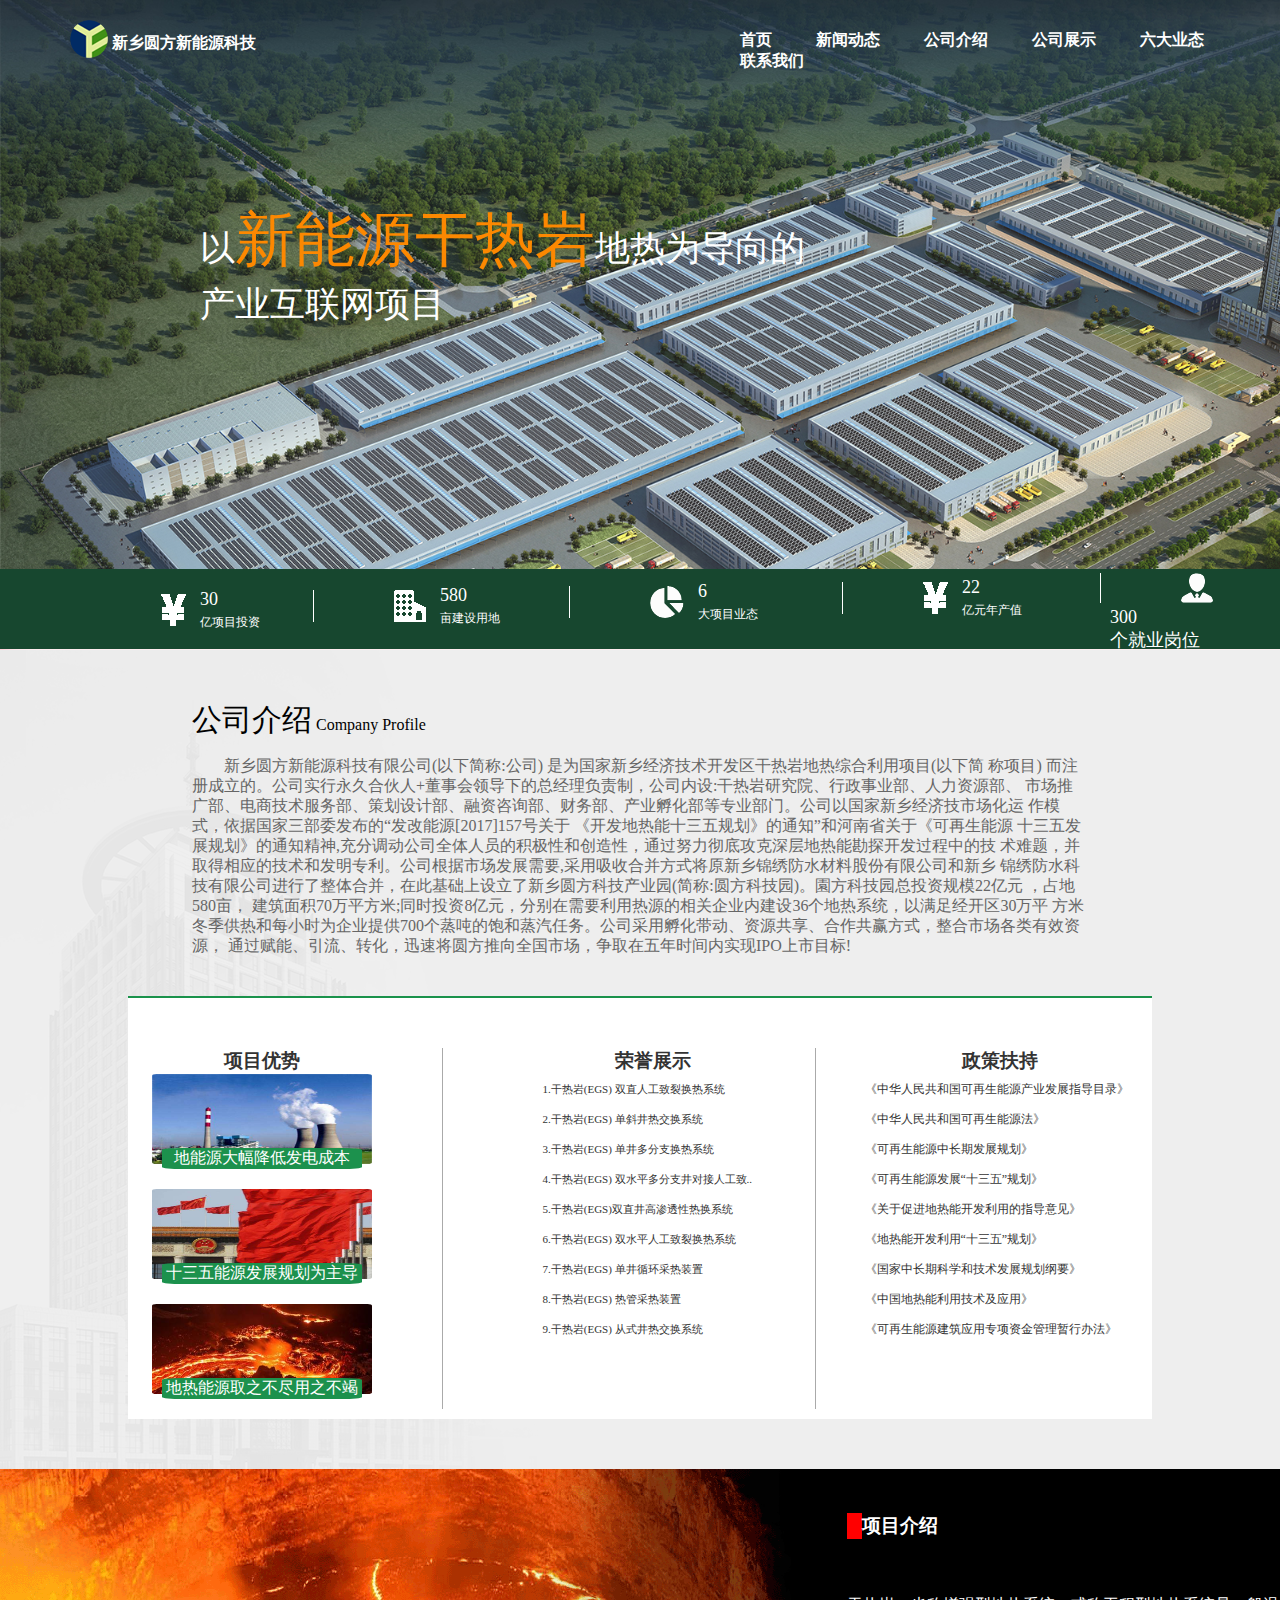
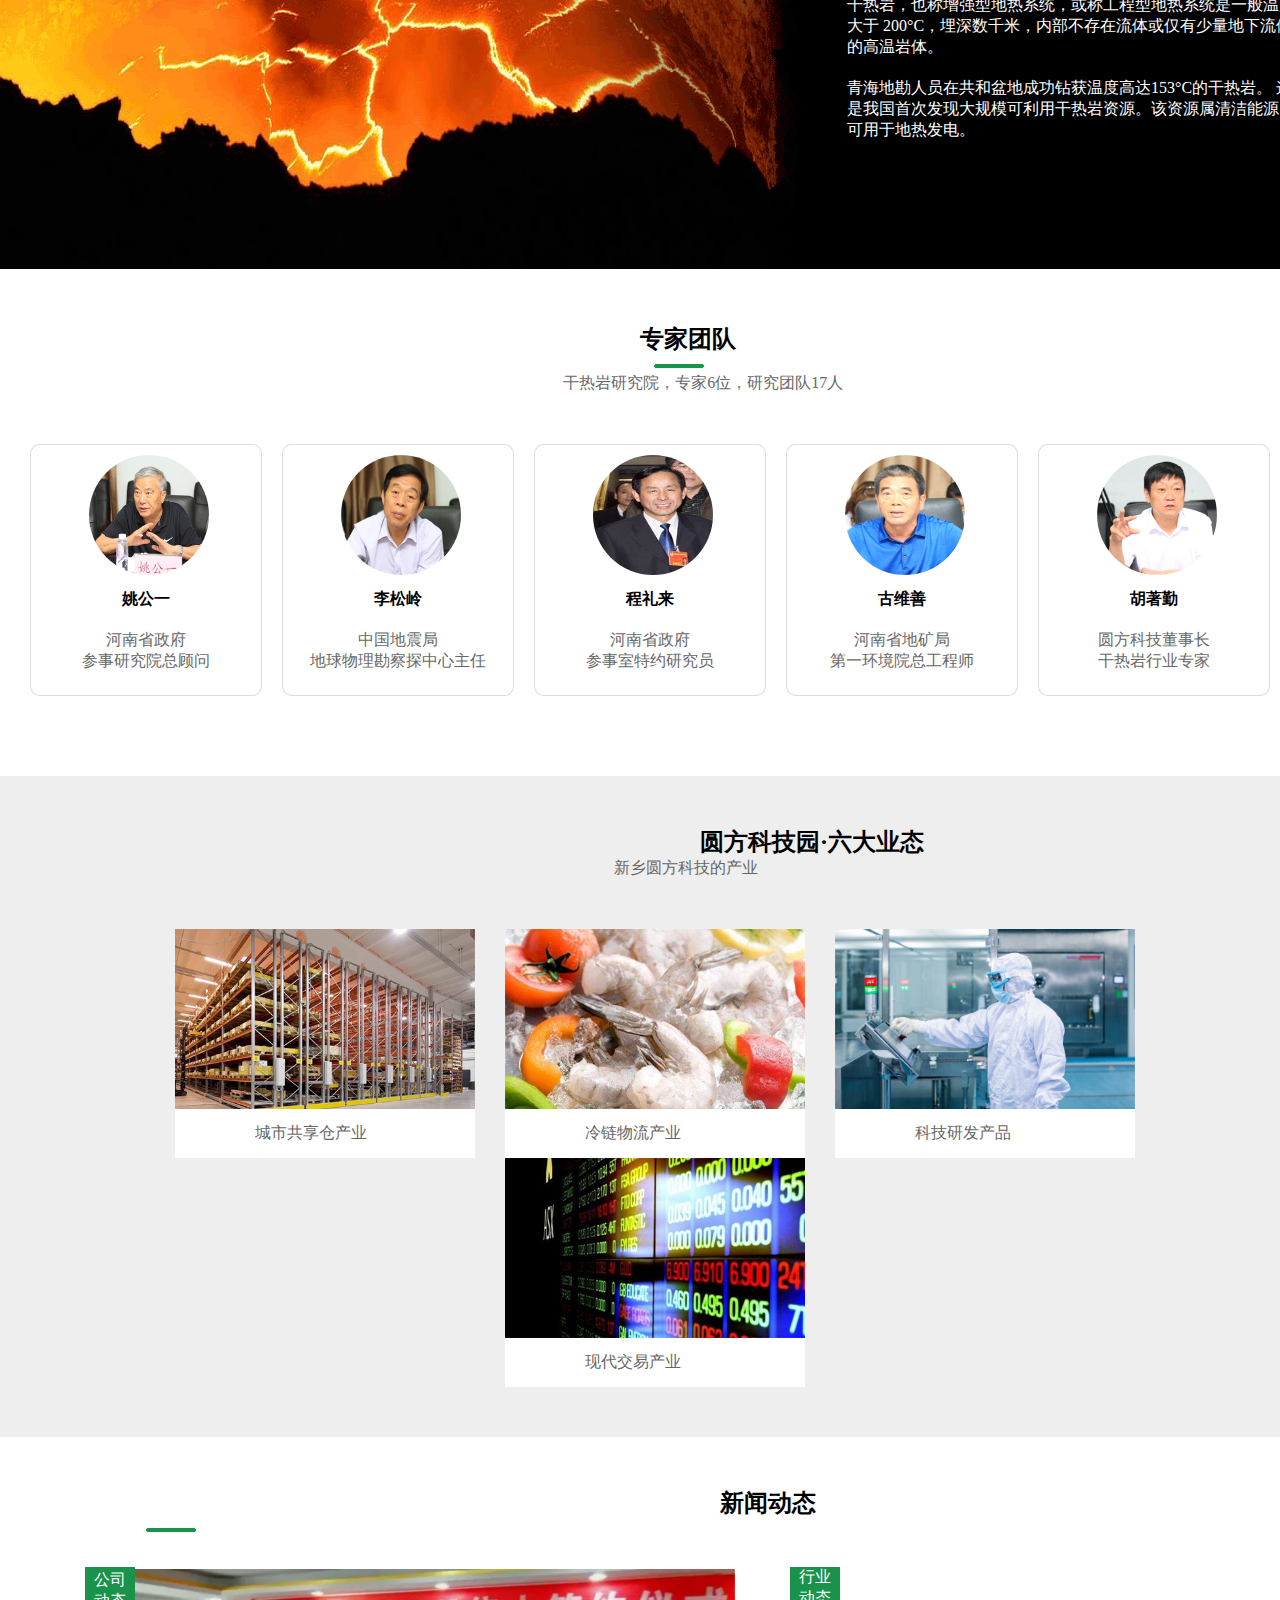
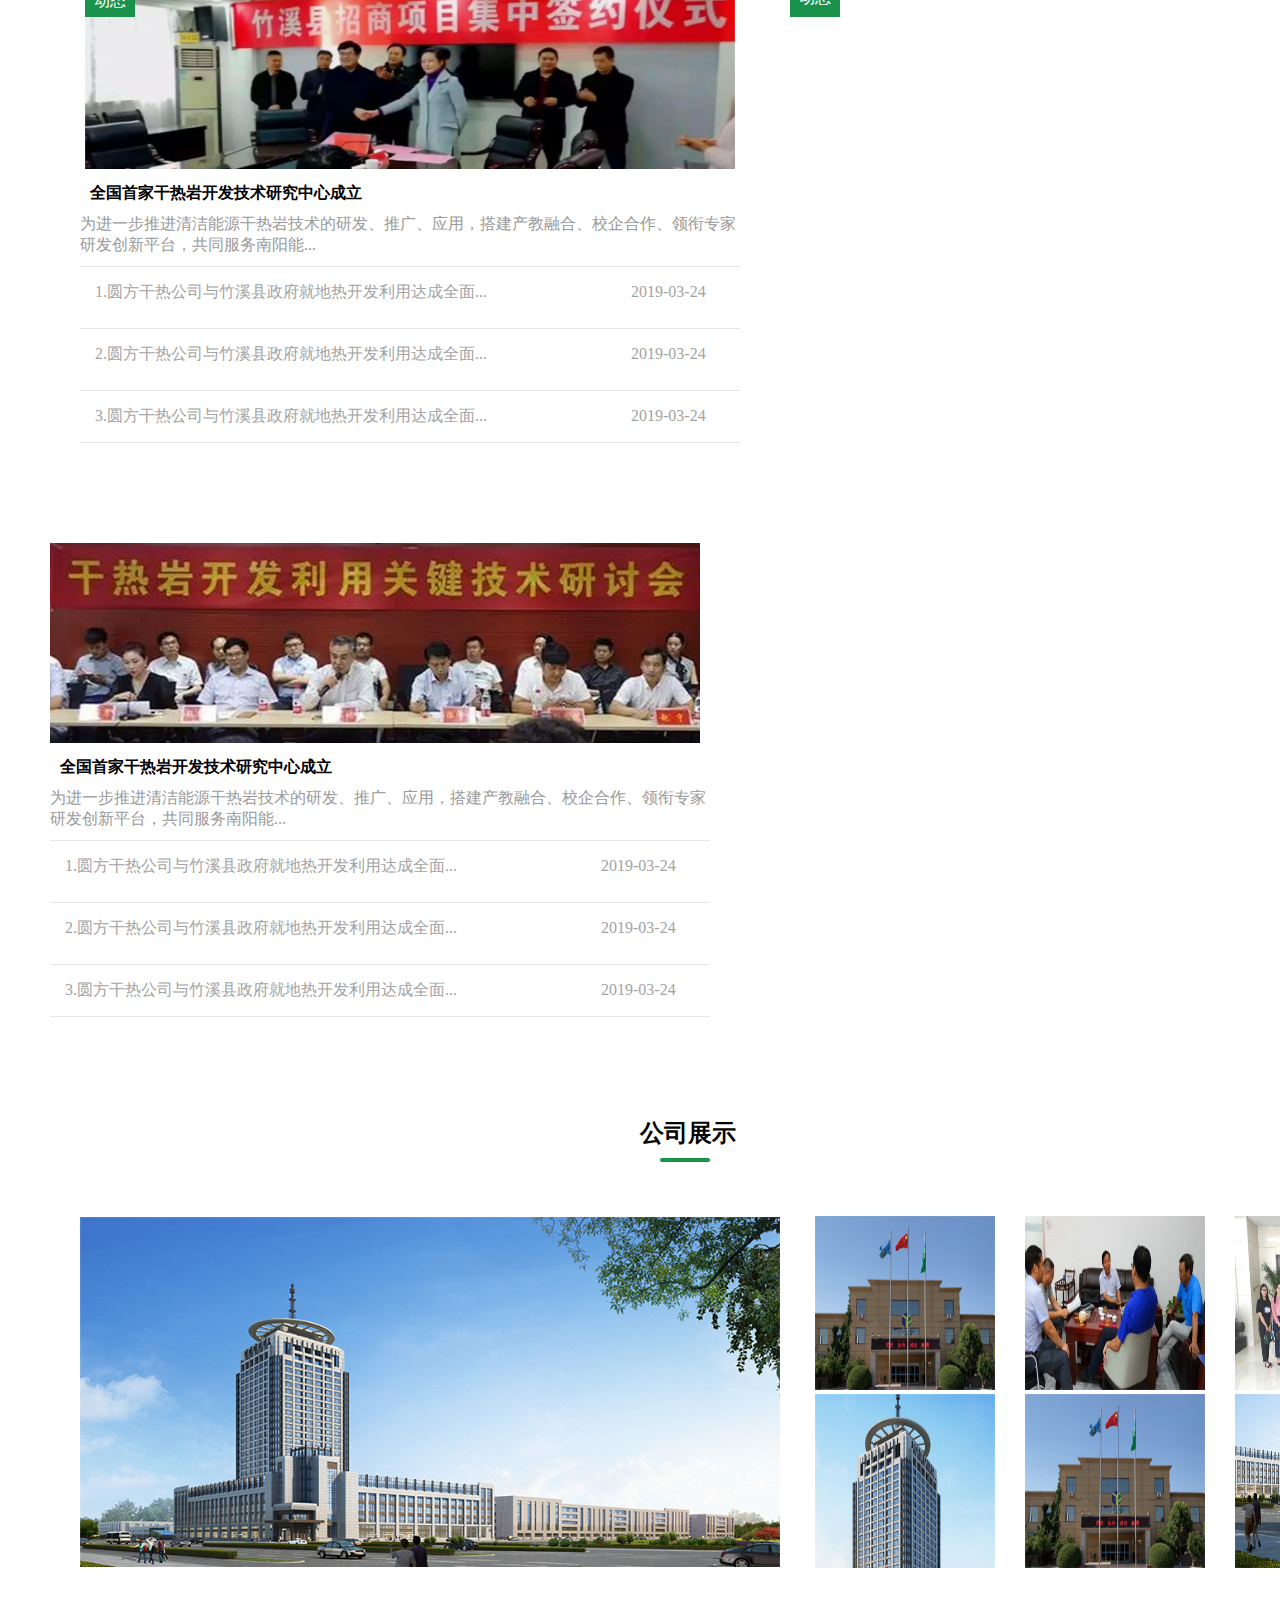
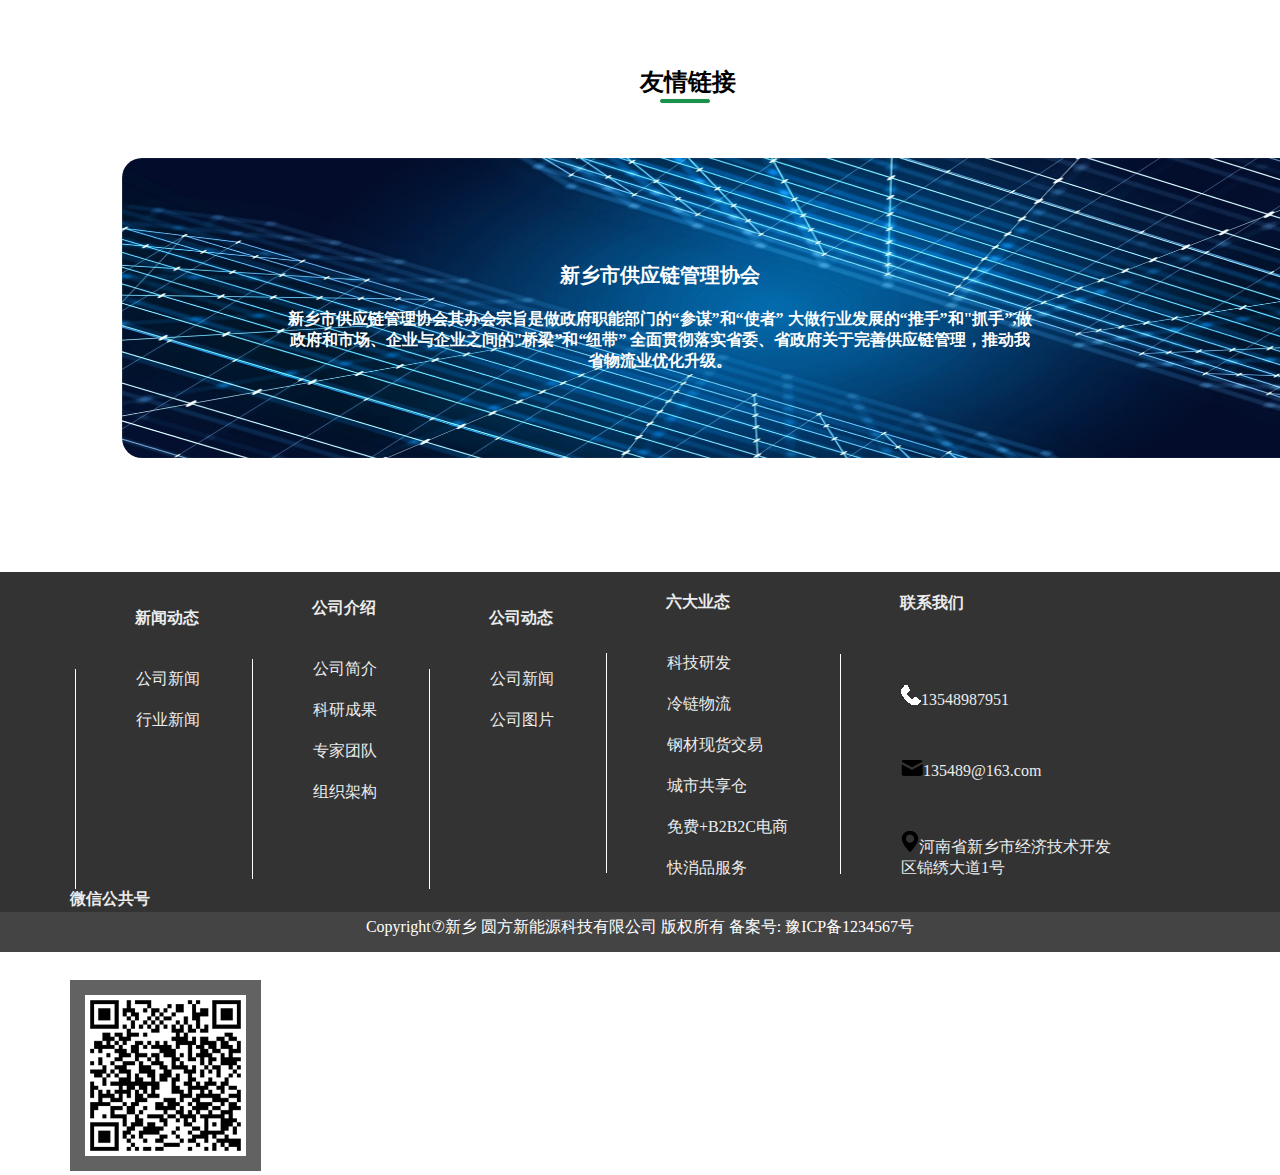
<file: index.html>
<!DOCTYPE html>
<html>
	<head>
		<meta charset="utf-8" />
		<title>圆方新能源科技</title>
		<link rel="stylesheet" type="text/css" href="css/index.css"/>
		<link rel="stylesheet" type="text/css" href="css/footer.css"/>
	</head>
	<body>
		<!-- 头部-S -->
		<div class="head">
			<div class="logo">
				<img src="img/logo.png" >
				<span>新乡圆方新能源科技</span>
			</div>
			<div class="head_text">
				<span>以<a>新能源干热岩</a>地热为导向的
				<br>产业互联网项目
			</div>
			<div class="nav">
				<ul>
					<li ><a href="">首页</a></li>
					<li><a href="news.html">新闻动态</a></li>
					<li><a href="introduce.html">公司介绍</a></li>
					<li class="roid">
						<a href="exhibition.html">公司展示</a>
						<div class="roid_txet">
							<div class="roid_background">
							</div>
							<div class="roid_p">
								<p><a href="contact.html">公司图片</a></p>
							<p><a href="">公司视频</a></p>
							</div>
							
						</div>
						</li>
					<li><a href="type .html">六大业态</a></li>
					<li><a href="contact.html">联系我们</a></li>
				</ul>
			</div>
			<div class="rotary">
				<img src="img/bg.jpg" >
				<img src="img/bg.jpg" >
			</div>
			<div class="head_footer">
				<div class="investment">
					<img src="img/renminbi.png" >
					<p>30 <br><span>亿项目投资</span></p>
				</div>
				<div class="build">
					<img src="img/jianshe.png" >
					<p>580<br><span>亩建设用地</span></p>
				</div>
				<div class="project">
					<img src="img/tongji.png" >
					<p>6<br><span>大项目业态</span></p>
				</div>
				<div class="output_value">
					<img src="img/renminbi.png" >
					<p>22<br><span>亿元年产值</span></p>
				</div>
				<div class="employment">
					<img src="img/renxiang.png" >
					<p>300<br><span>个就业岗位</span></p>
				</div>
			</div>
		</div>
		<!-- 头部-E -->
		<!-- 公司介绍-S -->
		<div class="cen">
			<div class="cen_top">
				<span>公司介绍</span>&nbsp;Company Profile
				<p class="company" style="">新乡圆方新能源科技有限公司(以下简称:公司) 是为国家新乡经济技术开发区干热岩地热综合利用项目(以下简 称项目)
				而注册成立的。公司实行永久合伙人+董事会领导下的总经理负责制，公司内设:干热岩研究院、行政事业部、人力资源部、
				市场推广部、电商技术服务部、策划设计部、融资咨询部、财务部、产业孵化部等专业部门。公司以国家新乡经济技市场化运
				作模式，依据国家三部委发布的“发改能源[2017]157号关于 《开发地热能十三五规划》的通知”和河南省关于《可再生能源
				十三五发展规划》的通知精神,充分调动公司全体人员的积极性和创造性，通过努力彻底攻克深层地热能勘探开发过程中的技
				术难题，并取得相应的技术和发明专利。公司根据市场发展需要,采用吸收合并方式将原新乡锦绣防水材料股份有限公司和新乡
				锦绣防水科技有限公司进行了整体合并，在此基础上设立了新乡圆方科技产业园(简称:圆方科技园)。園方科技园总投资规模22亿元
				，占地580亩， 建筑面积70万平方米;同时投资8亿元，分别在需要利用热源的相关企业内建设36个地热系统，以满足经开区30万平
				方米冬季供热和每小时为企业提供700个蒸吨的饱和蒸汽任务。公司采用孵化带动、资源共享、合作共赢方式，整合市场各类有效资源，
				通过赋能、引流、转化，迅速将圆方推向全国市场，争取在五年时间内实现IPO上市目标!
				</p>
			</div>
			<div class="cen_footer">
				<div class="cen_footer_left">
					<h3>项目优势</h3>
					<img src="img/xiangmuyoushitu1.png" >
					<div class="details">
						<p>地能源大幅降低发电成本</p>
					</div>
					<img src="img/xiangmuyoushitu2.png" >
					<div class="details">
						<p>十三五能源发展规划为主导</p>
					</div>
					<img src="img/xiangmuyoushitu3.png" >
					<div class="details">
						<p>地热能源取之不尽用之不竭</p>
					</div>
				</div>
				<div class="cen_footer_cen">
					<h3>荣誉展示</h3>
					<span>1.干热岩(EGS) 双直人工致裂换热系统<br>
					2.干热岩(EGS) 单斜井热交换系统<br>
					3.干热岩(EGS) 单井多分支换热系统<br>
					4.干热岩(EGS) 双水平多分支井对接人工致..<br>
					5.干热岩(EGS)双直井高渗透性热换系统<br>
					6.干热岩(EGS) 双水平人工致裂换热系统<br>
					7.干热岩(EGS) 单井循环采热装置<br>
					8.干热岩(EGS) 热管采热装置<br>
					9.干热岩(EGS) 从式井热交换系统<br>
					</span>
				</div>
				<div class="cen_footer_reght">
					<h3>政策扶持</h3>
					<span>《中华人民共和国可再生能源产业发展指导目录》
					<br>《中华人民共和国可再生能源法》
					<br>《可再生能源中长期发展规划》
					<br>《可再生能源发展“十三五”规划》
					<br>《关于促进地热能开发利用的指导意见》
					<br>《地热能开发利用“十三五”规划》
					<br>《国家中长期科学和技术发展规划纲要》
					<br>《中国地热能利用技术及应用》
					<br>《可再生能源建筑应用专项资金管理暂行办法》
					</span>
				</div>
			</div>
		</div>
		<!-- 公司介绍-E -->
		<!-- 项目介绍-S -->
		<div class="introduce">
			<img src="img/未标题-4.png" >
			<div class="introduce_text">
				<h3>项目介绍</h3>
				<br><br>
				<p>
					干热岩，也称增强型地热系统，或称工程型地热系统是一般温度大于
					200°C，埋深数千米，内部不存在流体或仅有少量地下流体的高温岩体。
				</p>
				<p>青海地勘人员在共和盆地成功钻获温度高达153°C的干热岩。
				这是我国首次发现大规模可利用干热岩资源。该资源属清洁能源，
				可用于地热发电。</p>
			</div>
		</div>
		<!-- 项目介绍-E -->
		<!-- 专家团队-S -->
		<div class="expert">
			<h2>专家团队</h2>
			<img src="img/xiahuaxin.png" >
			<p>干热岩研究院，专家6位，研究团队17人</p>
			<div class="expert_flex">
				<div class="expert_img">
					<img src="img/yao.png" >
					<h4>姚公一</h4>
					<p>河南省政府<br>参事研究院总顾问</p>
				</div>
				<div class="expert_img">
					<img src="img/li.png" >
					<h4>李松岭</h4>
					<p>中国地震局<br>地球物理勘察探中心主任</p>
				</div>
				<div class="expert_img">
					<img src="img/cheng.png" >
					<h4>程礼来</h4>
					<p>河南省政府<br>参事室特约研究员</p>
				</div>
				<div class="expert_img">
					<img src="img/gu.png" >
					<h4>古维善</h4>
					<p>河南省地矿局<br>第一环境院总工程师</p>
				</div>
				<div class="expert_img">
					<img src="img/hu.png" >
					<h4>胡著勤</h4>
					<p>圆方科技董事长<br>干热岩行业专家</p>
				</div>	
			</div>
		</div>
		<!-- 专家团队-E -->
		<!-- 六大业态-S -->
		<div class="type">
			<h2>圆方科技园·六大业态</h2>
			<!-- <img src="img/chengshi.png" > -->
			<p>新乡圆方科技的产业</p>
			<div class="type_flex">	
				<div class="type_img">
					<img src="img/chengshi.png" >
					<p>城市共享仓产业</p>
					<div class="type_img_hover">
						<img src="img/未标题-2.png" >
						<p>构建企业自己的技术堡垒</p>
						<div class="type_img_hover_footer">
							<p>城市共享仓产业</p>
						</div>
					</div>
					<div class="type_background">
					</div>
				</div>
				<div class="type_img">
					<img src="img/leng.png" >
					<p>冷链物流产业</p>
					<div class="type_img_hover">
						<img src="img/未标题-2.png" >
						<p>构建企业自己的技术堡垒</p>
						<div class="type_img_hover_footer">
							<p>冷链物流产业</p>
						</div>
					</div>
				</div>
				<div class="type_img">
					<img src="img/keji.png" >
					<p>科技研发产品</p>
					<div class="type_img_hover">
						<img src="img/未标题-2.png" >
						<p>构建企业自己的技术堡垒</p>
						<div class="type_img_hover_footer">
							<p>科技研发产品</p>
						</div>
					</div>
				</div>
				<div class="type_img">
					<img src="img/xianhuo.png" >
					<p>现代交易产业</p>
					<div class="type_img_hover">
						<img src="img/未标题-2.png" >
						<p>构建企业自己的技术堡垒</p>
						<div class="type_img_hover_footer">
							<p>现代交易产业</p>
						</div>
					</div>
				</div>
				
			</div>
		</div>
		<!-- 六大业态-E -->
		<!-- 新闻动态-S -->
		<div class="news">
			<h2>新闻动态</h2>
			<img src="img/xiahuaxin.png" >
			<div class="news_left">
				<img src="img/xinwen1.png" >
				<h4>全国首家干热岩开发技术研究中心成立</h4>
				<span>为进一步推进清洁能源干热岩技术的研发、推广、应用，搭建产教融合、校企合作、领衔专家
				<br>研发创新平台，共同服务南阳能...</span>
				<div class="news_left_text">
					<p>1.圆方干热公司与竹溪县政府就地热开发利用达成全面...
					<a style="margin-left: 140px;"> 2019-03-24</a></p>
				</div>
				<div class="news_left_text">
					<p>2.圆方干热公司与竹溪县政府就地热开发利用达成全面...
					<a style="margin-left: 140px;"> 2019-03-24</a></p>
				</div>
				<div class="news_left_text_footer">
					<p>3.圆方干热公司与竹溪县政府就地热开发利用达成全面...
					<a style="margin-left: 140px;"> 2019-03-24</a></p>
				</div>
			</div>
			<div class="news_reght">
				<img src="img/xinwei2.png" >
				<h4>全国首家干热岩开发技术研究中心成立</h4>
				<span>为进一步推进清洁能源干热岩技术的研发、推广、应用，搭建产教融合、校企合作、领衔专家
				<br>研发创新平台，共同服务南阳能...</span>
				<div class="news_left_text">
					<p>1.圆方干热公司与竹溪县政府就地热开发利用达成全面...
					<a style="margin-left: 140px;"> 2019-03-24</a></p>
				</div>
				<div class="news_left_text">
					<p>2.圆方干热公司与竹溪县政府就地热开发利用达成全面...
					<a style="margin-left: 140px;"> 2019-03-24</a></p>
				</div>
				<div class="news_left_text_footer">
					<p>3.圆方干热公司与竹溪县政府就地热开发利用达成全面...
					<a style="margin-left: 140px;"> 2019-03-24</a></p>
				</div>
			</div>
			<!-- 小绿框-S -->
			<div class="green_left">
				<p>公司<br>动态</p>
			</div>
			<div class="green_reght">
				<p>行业<br>动态</p>
			</div>
			<!-- 小绿框-E -->
		</div>
		<!-- 新闻动态-E -->
		<!-- 公司展示-S -->
		<div class="exhibition">
			<h2>公司展示</h2>
			<img src="img/xiahuaxin.png" >
			<div class="exhibition_left">
				<img src="img/1.png" >
			</div>
			<div class="exhibition_reght">
				<div class="exhibition_reght_flex">
					<img src="img/2.png" >
				</div>
				<div class="exhibition_reght_flex">
					<img src="img/3.png" >
				</div>
				<div class="exhibition_reght_flex">
					<img src="img/4.png" >
				</div>
				<div class="exhibition_reght_flex">
					<img src="img/5.png" >
				</div>
				<div class="exhibition_reght_flex">
					<img src="img/6.png" >
				</div>
				<div class="exhibition_reght_flex">
					<img src="img/7.png" >
				</div>
			</div>
		</div>
		<!-- 公司展示-E -->
		<!-- 友情链接-S -->
		<h2>友情链接</h2>
		<img class="imge" src="img/xiahuaxin.png" >
		<div class="links">
			<img src="img/youqing.png" >
		</div>
		<div class="links_text">
			<h4>新乡市供应链管理协会</h4>
			<p>
				新乡市供应链管理协会其办会宗旨是做政府职能部门的“参谋”和“使者”
				大做行业发展的“推手”和"抓手”,做政府和市场、企业与企业之间的"桥梁”和“纽带”
			全面贯彻落实省委、省政府关于完善供应链管理，推动我省物流业优化升级。
			</p>
		</div>
		<!-- 友情链接-E -->
		<!-- 底部-S -->
		<div class="footer">
			<div class="footer_nav_text">
				<h4>新闻动态</h4>
				<div class="footer_nav">
				<li>公司新闻</li>
				<li>行业新闻</li>
				<!-- <li style="color:  #000000;">asdasdas</li>
				<li style="color: #000000;">asd</li> -->
				<br><br><br><br><br><br><br>
			</div>
			</div>
			<div class="footer_nav_text_left">
				<h4>公司介绍</h4>
				<div class="footer_nav_left">
				<li>公司简介</li>
				<li>科研成果</li>
				<li>专家团队</li>
				<li>组织架构</li>
				<br><br><br>
			</div>
			</div>
			<div class="footer_nav_text_left">
				<h4>公司动态</h4>
				<div class="footer_nav">
				<li>公司新闻</li>
				<li>公司图片</li>
				<!-- <li style="color:  #000000;">asdasdas</li>
				<li style="color: #000000;">asd</li> -->
				<br><br><br><br><br><br><br>
			</div>
			</div>
			<div class="footer_nav_text_left">
				<h4>六大业态</h4>
				<div class="footer_nav_left">
				<li>科技研发</li>
				<li>冷链物流</li>
				<li>钢材现货交易</li>
				<li>城市共享仓</li>
				<li>免费+B2B2C电商</li>
				<li>快消品服务</li>
			</div>
			</div>
			<div class="footer_nav_text_left">
				<h4>联系我们</h4>
				<div class="footer_nav">
				<p><img src="img/dianhua.png" >13548987951</p>
				<p><img src="img/youxiang.png" >135489@163.com</p>
				<p><img src="img/dizhi.png" >河南省新乡市经济技术开发
				<br>区锦绣大道1号</p>
				<!-- <li style="color: #333333;">asdsadad</li>
				<li style="color: #333333;">asdsadad</li>
				<br> -->
			</div>
			</div>
			<div class="code">
				<h4>微信公共号</h4>
				<div class="code_img">
				<img src="img/erweima.png">
			</div>
			</div>
			</div>
		<!-- 底部-E -->
		<!-- 版权-S -->
		<div class="copyright">
			<p>Copyright⑦新乡 圆方新能源科技有限公司  版权所有
			备案号:  豫ICP备1234567号</p>
		</div>
		<!-- 版权-E -->

	</body>
</html>
</file>
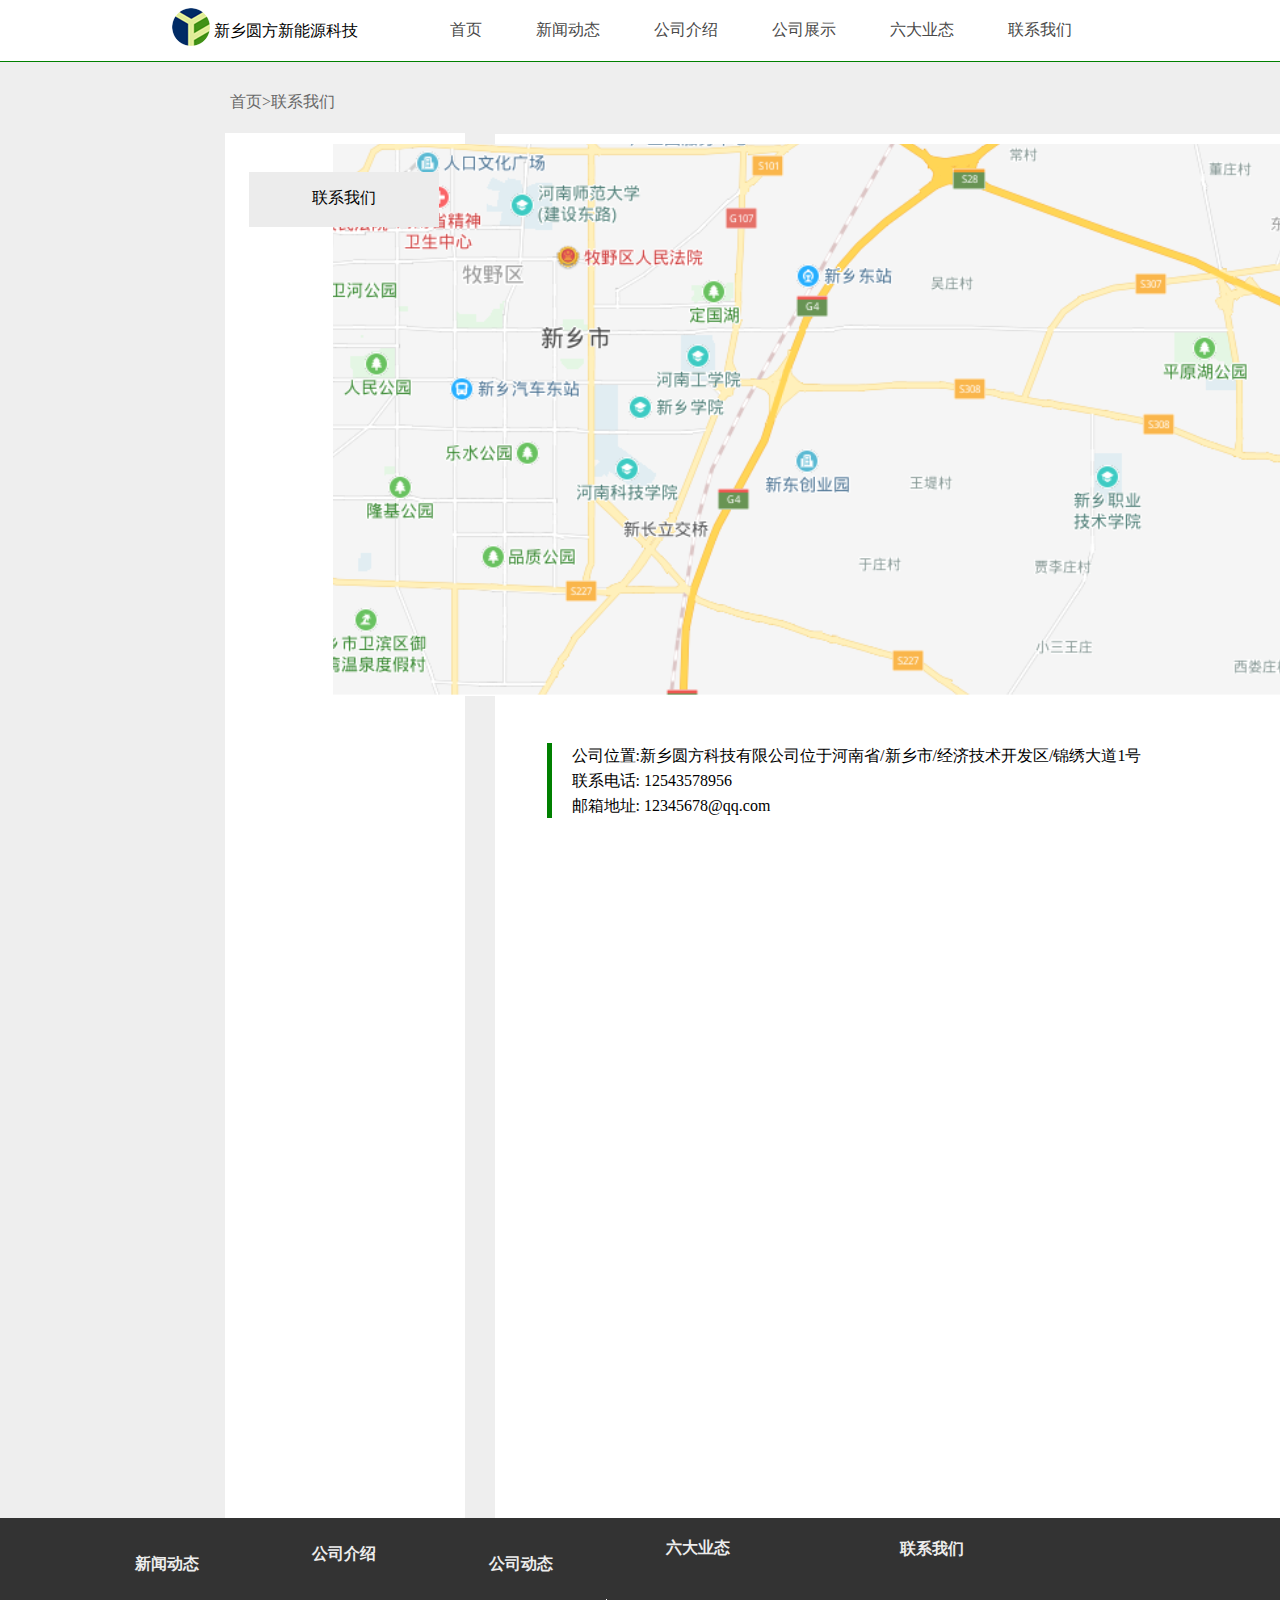
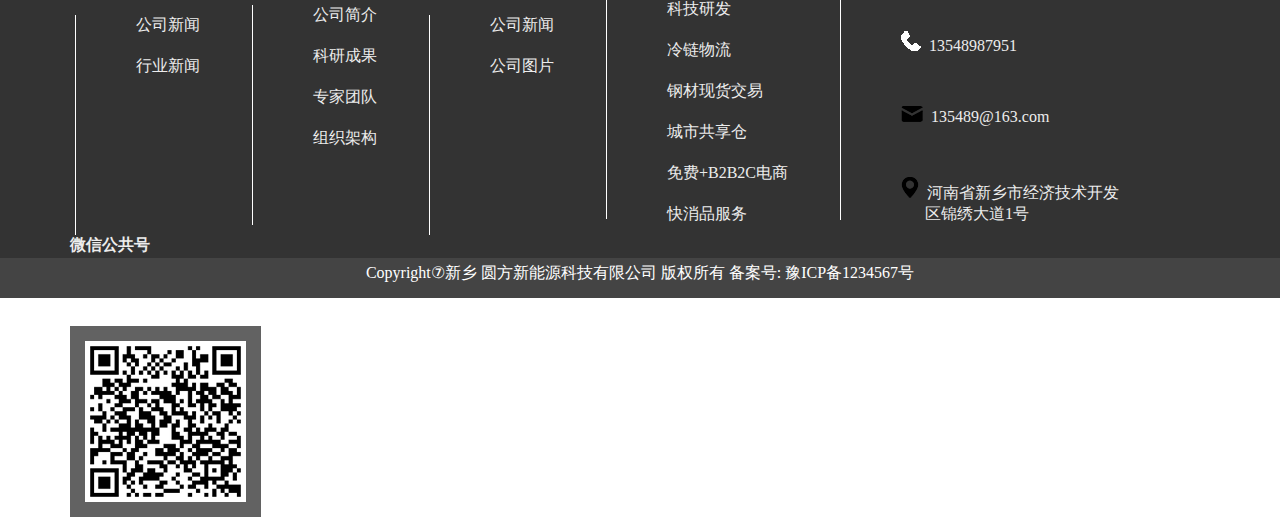
<file: contact.html>
<!DOCTYPE html>
<html>
	<head>
		<meta charset="utf-8">
		<title>联系我们</title>
		<link rel="stylesheet" type="text/css" href="css/contact.css"/>
		<link rel="stylesheet" type="text/css" href="css/footer.css"/>
	</head>
	<body>
		<!-- 头部-S -->
			<div class="head">	
				<div class="logo">
					<img src="img/logo.png" >
					<span>新乡圆方新能源科技</span>
				</div>
					<ul class="nav">
						<li><a href="index.html">首页</a></li>
						<li><a href="news.html">新闻动态</a></li>
						<li><a href="introduce.html">公司介绍</a></li>
						<li class="roid">
							<a href="">公司展示</a>
							<div class="roid_txet">
								<a href="">公司图片</a>
								<a href="">公司视频</a>
							</div>
							</li>
						<li><a href="type .html">六大业态</a></li>
						<li><a href="contact.html">联系我们</a></li>
					</ul>
				
			</div>
		<!-- 头部-E -->
		<!-- 公司图片-S -->
		<div class="news">
			<div class="news_head">
				<p style="color: #686868;">首页>联系我们</p>
			</div>
			<div class="news_left">
				<div class="news_left_top">
					<p>联系我们</p>
				</div>
			</div>
			<div class="news_reght">
				<img src="img/ditu.png" >
				<div class="text">
					<p>公司位置:新乡圆方科技有限公司位于河南省/新乡市/经济技术开发区/锦绣大道1号
					<br>联系电话: 12543578956
					<br>邮箱地址: 12345678@qq.com</p>
				</div>
			</div>
			</div>
		<!-- 联系我们-E -->
				<!-- 底部-S -->
		<div class="footer">
			<div class="footer_nav_text">
				<h4>新闻动态</h4>
				<div class="footer_nav">
				<li>公司新闻</li>
				<li>行业新闻</li>
				<!-- <li style="color:  #000000;">asdasdas</li>
				<li style="color: #000000;">asd</li> -->
				<br><br><br><br><br><br><br>
			</div>
			</div>
			<div class="footer_nav_text_left">
				<h4>公司介绍</h4>
				<div class="footer_nav_left">
				<li>公司简介</li>
				<li>科研成果</li>
				<li>专家团队</li>
				<li>组织架构</li>
				<br><br><br>
			</div>
			</div>
			<div class="footer_nav_text_left">
				<h4>公司动态</h4>
				<div class="footer_nav">
				<li>公司新闻</li>
				<li>公司图片</li>
				<!-- <li style="color:  #000000;">asdasdas</li>
				<li style="color: #000000;">asd</li> -->
				<br><br><br><br><br><br><br>
			</div>
			</div>
			<div class="footer_nav_text_left">
				<h4>六大业态</h4>
				<div class="footer_nav_left">
				<li>科技研发</li>
				<li>冷链物流</li>
				<li>钢材现货交易</li>
				<li>城市共享仓</li>
				<li>免费+B2B2C电商</li>
				<li>快消品服务</li>
			</div>
			</div>
			<div class="footer_nav_text_left">
				<h4>联系我们</h4>
				<div class="footer_nav">
				<li><img src="img/dianhua.png" >&nbsp;&nbsp;13548987951</li>
				<li><img src="img/youxiang.png" >&nbsp;&nbsp;135489@163.com</li>
				<li><img src="img/dizhi.png" >&nbsp;&nbsp;河南省新乡市经济技术开发
				<br>&nbsp;&nbsp;&nbsp;&nbsp;&nbsp;&nbsp;区锦绣大道1号</li>
				<!-- <li style="color: #333333;">asdsadad</li>
				<li style="color: #333333;">asdsadad</li>
				<br> -->
			</div>
			</div>
			<div class="code">
				<h4>微信公共号</h4>
				<div class="code_img">
				<img src="img/erweima.png">
			</div>
			</div>
			</div>
		<!-- 底部-E -->
		<!-- 版权-S -->
		<div class="copyright">
			<p>Copyright⑦新乡 圆方新能源科技有限公司  版权所有
			备案号:  豫ICP备1234567号</p>
		</div>
		<!-- 版权-E -->
		<!-- 底部-E -->
	</body>
</html>
</file>
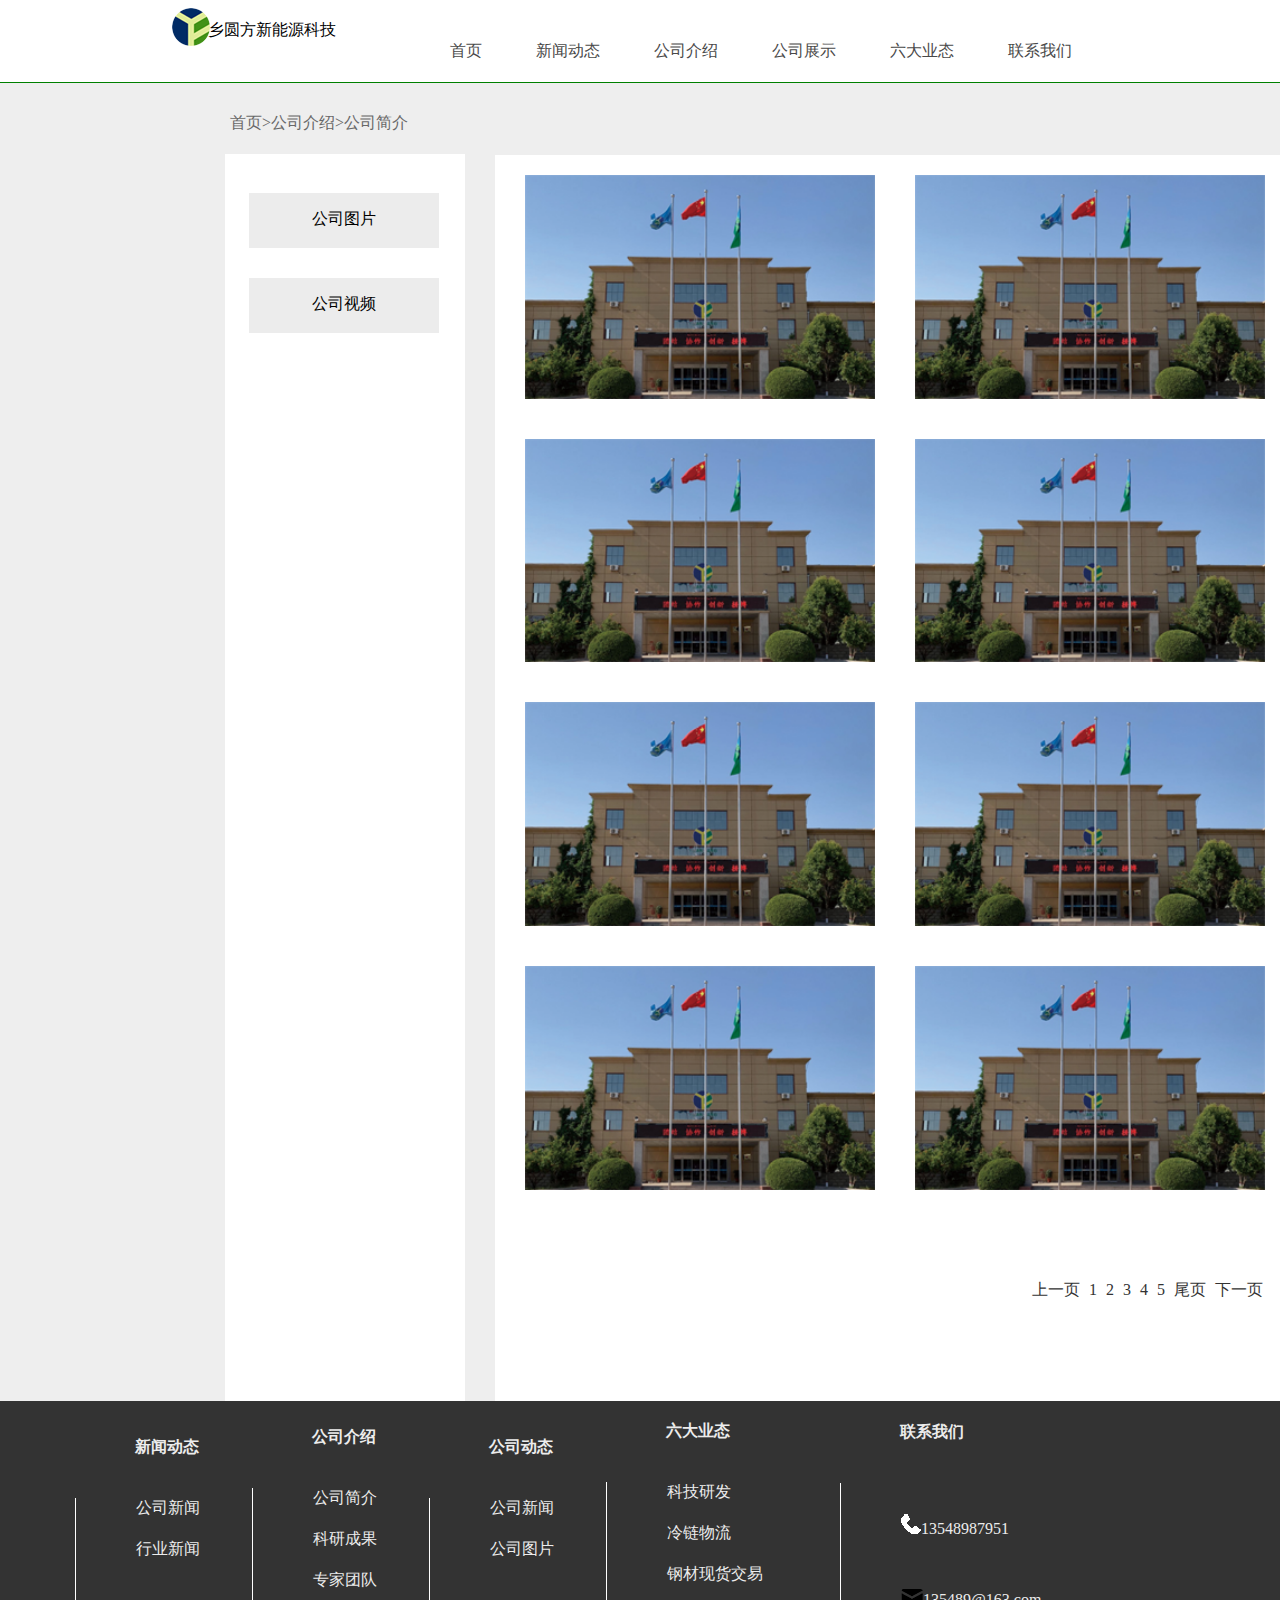
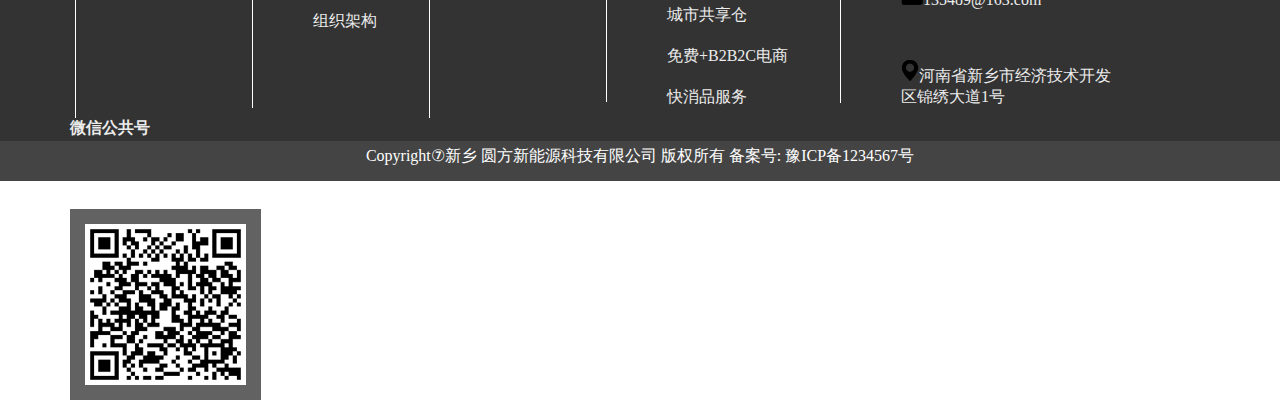
<file: exhibition.html>
<!DOCTYPE html>
<html>
	<head>
		<meta charset="utf-8">
		<title>公司展示</title>
		<link rel="stylesheet" type="text/css" href="css/exhibition.css"/>
		<link rel="stylesheet" type="text/css" href="css/footer.css"/>
	</head>
	<body>
		<!-- 头部-S -->
			<div class="head">	
				<div class="logo">
					<img src="img/logo.png" >
				</div>
					<span>新乡圆方新能源科技</span>
					<ul class="nav">
						<li><a href="index.html">首页</a></li>
						<li><a href="news.html">新闻动态</a></li>
						<li><a href="introduce.html">公司介绍</a></li>
						<li class="roid">
							<a href="">公司展示</a>
							<div class="roid_txet">
								<a href="">公司图片</a>
								<a href="">公司视频</a>
							</div>
							</li>
						<li><a href="type .html">六大业态</a></li>
						<li><a href="contact.html">联系我们</a></li>
					</ul>
				
			</div>
		<!-- 头部-E -->
		<!-- 公司图片-S -->
		<div class="news">
			<div class="news_head">
				<p style="color: #686868;">首页>公司介绍>公司简介</p>
			</div>
			<div class="news_left">
				<div class="news_left_top">
					<p>公司图片</p>
				</div>
				<div class="news_left_cen">
					<p>公司视频</p>
				</div>
			</div>
			<div class="news_reght">
				<div class="reght_flex">
					<img src="img/2.png" >
					<img src="img/2.png" >
					<img src="img/2.png" >
					<img src="img/2.png" >
					<img src="img/2.png" >
					<img src="img/2.png" >
					<img src="img/2.png" >
					<img src="img/2.png" >
				</div>
				<div class="news_footer">
					<a href="">上一页</a>
					<a href="">1</a>
					<a href="">2</a>
					<a href="">3</a>
					<a href="">4</a>
					<a href="">5</a>
					<a href="">尾页</a>
					<a href="">下一页</a>
				</div>
			</div>
			</div>
		<!-- 公司图片-E -->
		<!-- 底部-S -->
		<div class="footer">
			<div class="footer_nav_text">
				<h4>新闻动态</h4>
				<div class="footer_nav">
				<li>公司新闻</li>
				<li>行业新闻</li>
				<!-- <li style="color:  #000000;">asdasdas</li>
				<li style="color: #000000;">asd</li> -->
				<br><br><br><br><br><br><br>
			</div>
			</div>
			<div class="footer_nav_text_left">
				<h4>公司介绍</h4>
				<div class="footer_nav_left">
				<li>公司简介</li>
				<li>科研成果</li>
				<li>专家团队</li>
				<li>组织架构</li>
				<br><br><br>
			</div>
			</div>
			<div class="footer_nav_text_left">
				<h4>公司动态</h4>
				<div class="footer_nav">
				<li>公司新闻</li>
				<li>公司图片</li>
				<!-- <li style="color:  #000000;">asdasdas</li>
				<li style="color: #000000;">asd</li> -->
				<br><br><br><br><br><br><br>
			</div>
			</div>
			<div class="footer_nav_text_left">
				<h4>六大业态</h4>
				<div class="footer_nav_left">
				<li>科技研发</li>
				<li>冷链物流</li>
				<li>钢材现货交易</li>
				<li>城市共享仓</li>
				<li>免费+B2B2C电商</li>
				<li>快消品服务</li>
			</div>
			</div>
			<div class="footer_nav_text_left">
				<h4>联系我们</h4>
				<div class="footer_nav">
				<li ><img src="img/dianhua.png">13548987951</li>
				<li><img src="img/youxiang.png" >135489@163.com</li>
				<li><img src="img/dizhi.png" >河南省新乡市经济技术开发
				<br>区锦绣大道1号</li>
				<!-- <li style="color: #333333;">asdsadad</li>
				<li style="color: #333333;">asdsadad</li>
				<br> -->
			</div>
			</div>
			<div class="code">
				<h4>微信公共号</h4>
				<div class="code_img">
				<img src="img/erweima.png">
			</div>
			</div>
			</div>
		<!-- 底部-E -->
		<!-- 版权-S -->
		<div class="copyright">
			<p>Copyright⑦新乡 圆方新能源科技有限公司  版权所有
			备案号:  豫ICP备1234567号</p>
		</div>
		<!-- 版权-E -->
		<!-- 底部-E -->
	</body>
</html>
</file>
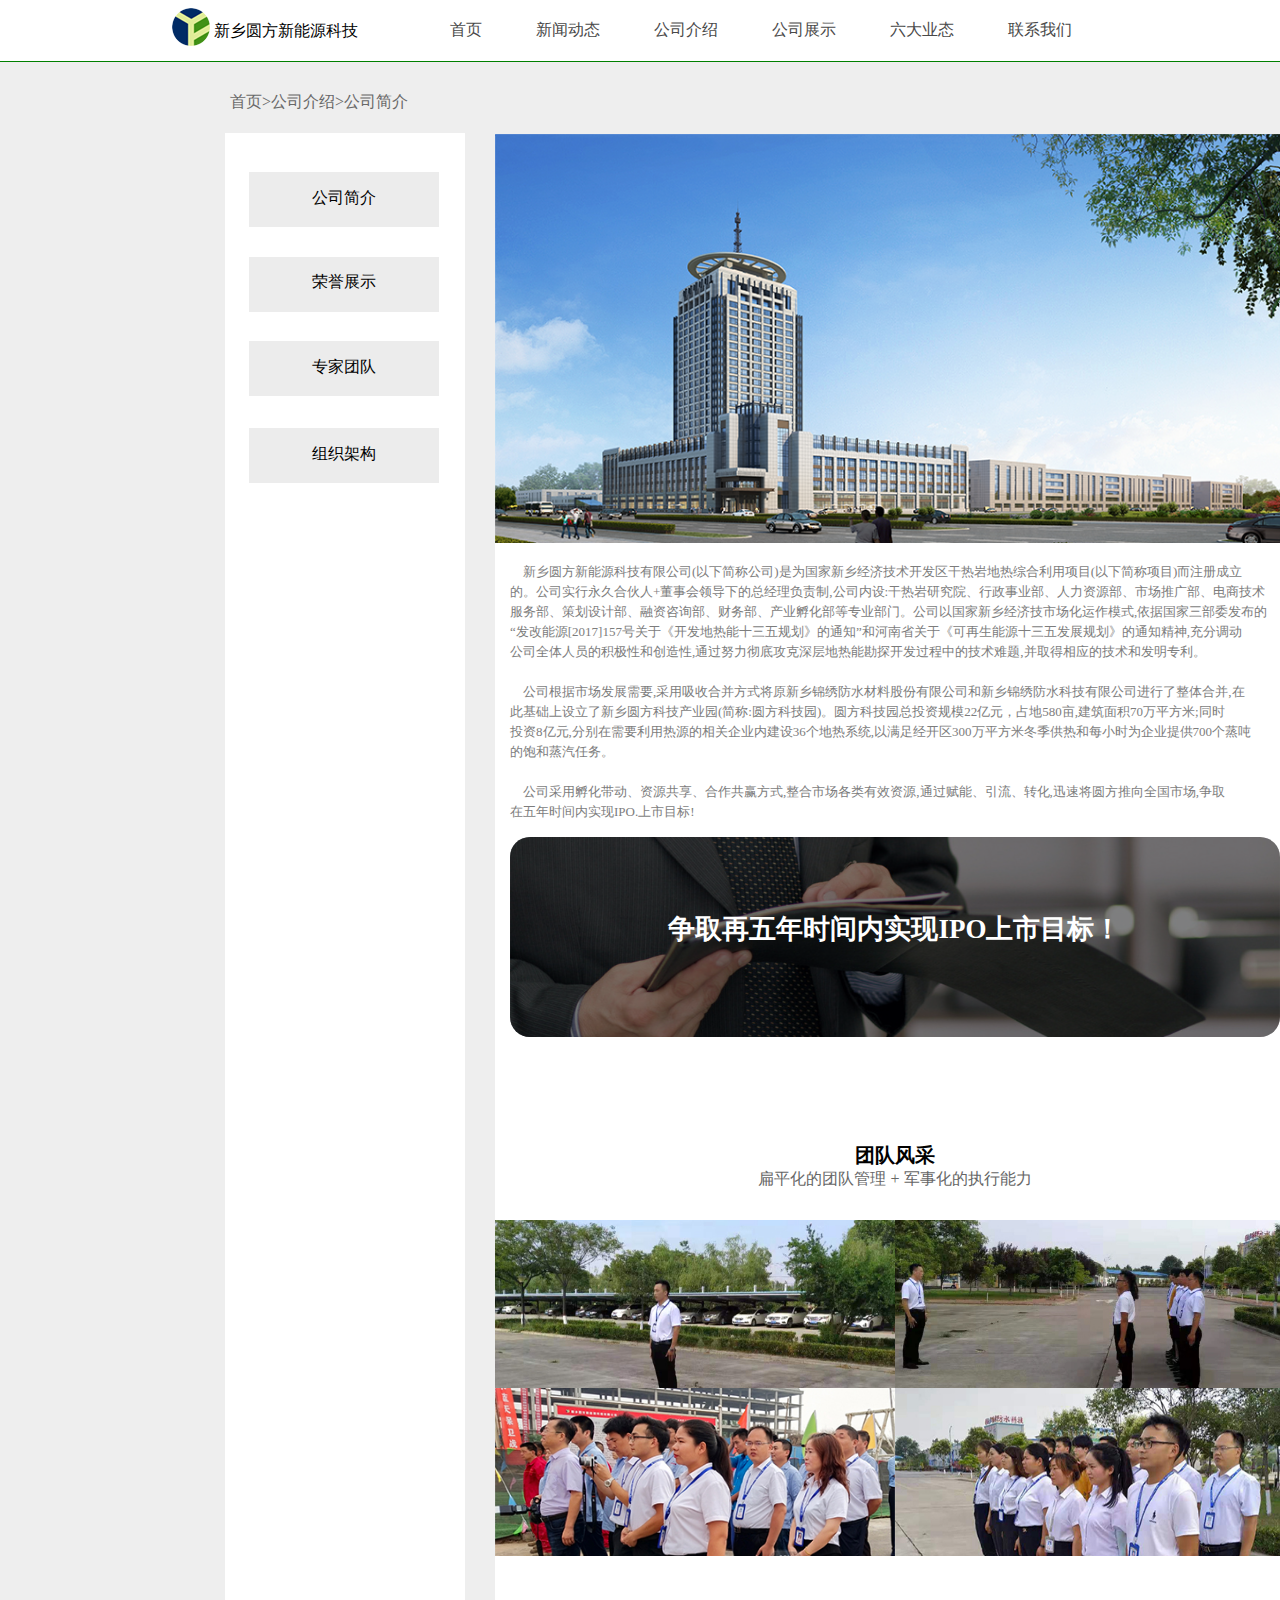
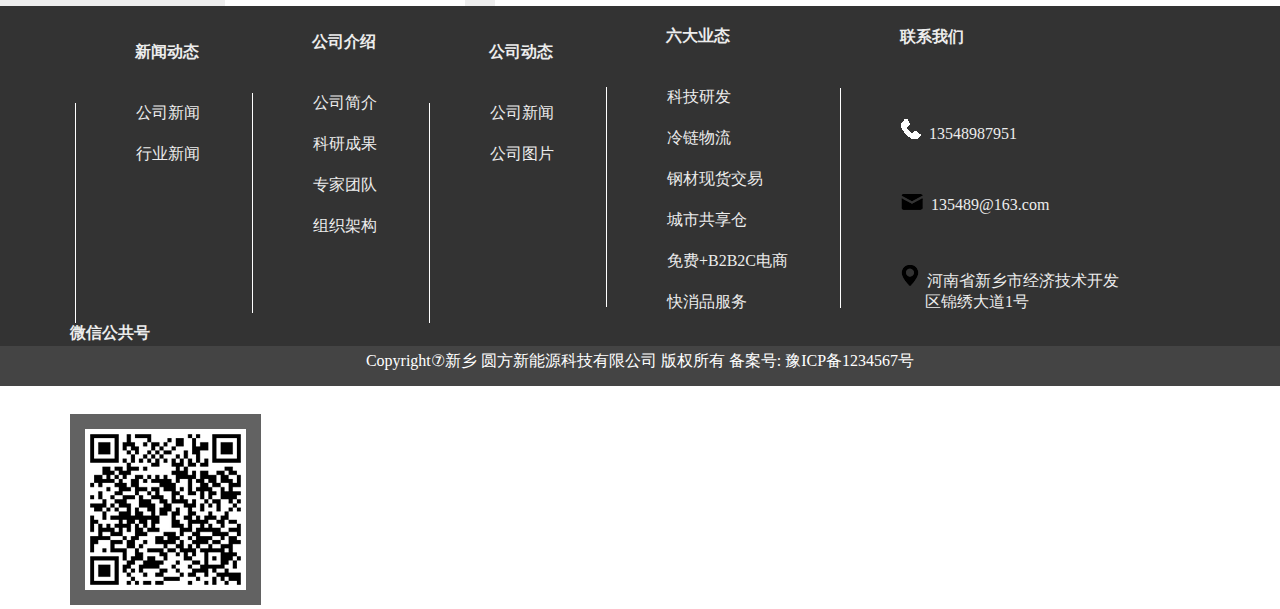
<file: introduce.html>
<!DOCTYPE html>
<html>
	<head>
		<meta charset="utf-8">
		<title>公司介绍</title>
		<link rel="stylesheet" type="text/css" href="css/introduce.css"/>
		<link rel="stylesheet" type="text/css" href="css/footer.css"/>
	</head>
	<body>
	<!-- 头部-S -->
		<div class="head">	
			<div class="logo">
				<img src="img/logo.png" >
				<span>新乡圆方新能源科技</span>
			</div>
				<ul class="nav">
					<li><a href="index.html">首页</a></li>
					<li><a href="news.html">新闻动态</a></li>
					<li><a href="introduce.html">公司介绍</a></li>
					<li class="roid">
						<a href="exhibition.html">公司展示</a>
						<div class="roid_txet">
							<a href="">公司图片</a>
							<a href="">公司视频</a>
						</div>
						</li>
					<li><a href="type .html">六大业态</a></li>
					<li><a href="contact.html">联系我们</a></li>
				</ul>
		</div>
	<!-- 头部-E -->
	<!-- 公司简介-S -->
	<div class="news">
		<div class="news_head">
			<p style="color: #686868;">首页>公司介绍>公司简介</p>
		</div>
		<div class="news_left">
			<div class="news_left_top">
				<p>公司简介</p>
			</div>
			<div class="news_left_cen">
				<a href="introducec（2）.html">荣誉展示</a>
			</div>
			<div class="news_left_footer">
				<p>专家团队</p>
			</div>
			<div class="news_left_footer_footer">
				<p>组织架构</p>
			</div>
			<!-- <form>
			<input type="text"  value="公司简介" /></a>
			<a href="introducec（2）.html"><input type="text"  value="荣誉展示" />
			<input type="text"  value="专家团队" />
			<input type="text"  value="组织架构" />
			</form> -->
		</div>
		<div class="news_reght">
			<img src="img/1.png" >
			<div class="news_reght_text">
				<p>&nbsp;&nbsp;&nbsp;&nbsp;新乡圆方新能源科技有限公司(以下简称公司)是为国家新乡经济技术开发区干热岩地热综合利用项目(以下简称项目)而注册成立
				<br>的。公司实行永久合伙人+董事会领导下的总经理负责制,公司内设:干热岩研究院、行政事业部、人力资源部、市场推广部、电商技术
				<br>服务部、策划设计部、融资咨询部、财务部、产业孵化部等专业部门。公司以国家新乡经济技市场化运作模式,依据国家三部委发布的
				<br>“发改能源[2017]157号关于《开发地热能十三五规划》的通知”和河南省关于《可再生能源十三五发展规划》的通知精神,充分调动
				<br>公司全体人员的积极性和创造性,通过努力彻底攻克深层地热能勘探开发过程中的技术难题,并取得相应的技术和发明专利。<br>
				<br>&nbsp;&nbsp;&nbsp;&nbsp;公司根据市场发展需要,采用吸收合并方式将原新乡锦绣防水材料股份有限公司和新乡锦绣防水科技有限公司进行了整体合并,在
				<br>此基础上设立了新乡圆方科技产业园(简称:圆方科技园)。圆方科技园总投资规模22亿元，占地580亩,建筑面积70万平方米;同时
				<br>投资8亿元,分别在需要利用热源的相关企业内建设36个地热系统,以满足经开区300万平方米冬季供热和每小时为企业提供700个蒸吨
				<br>的饱和蒸汽任务。<br><br>&nbsp;&nbsp;&nbsp;&nbsp;公司采用孵化带动、资源共享、合作共赢方式,整合市场各类有效资源,通过赋能、引流、转化,迅速将圆方推向全国市场,争取
				<br>在五年时间内实现IPO.上市目标!</p>
			</div>
			<div class="ipo">
				<img src="img/bangong.jpg" >
				<div class="ipo_backgound">
					<h3>争取再五年时间内实现IPO上市目标！</h3>
				</div>
			</div>
			<div class="team">
				<h4>团队风采</h4>
				<p>扁平化的团队管理  +  军事化的执行能力</p>
				<div class="team_flex">
					<img src="img/yuangong1.jpg" >
					<img src="img/yuangong2.jpg" >
					<img src="img/yuangong3.jpg" >
					<img src="img/yuangong4.jpg" >
				</div>
			</div>
		</div>
		</div>
	<!-- 公司简介-E -->
	<!-- 底部-S -->
	<div class="footer">
		<div class="footer_nav_text">
			<h4>新闻动态</h4>
			<div class="footer_nav">
			<li>公司新闻</li>
			<li>行业新闻</li>
			<!-- <li style="color:  #000000;">asdasdas</li>
			<li style="color: #000000;">asd</li> -->
			<br><br><br><br><br><br><br>
		</div>
		</div>
		<div class="footer_nav_text_left">
			<h4>公司介绍</h4>
			<div class="footer_nav_left">
			<li>公司简介</li>
			<li>科研成果</li>
			<li>专家团队</li>
			<li>组织架构</li>
			<br><br><br>
		</div>
		</div>
		<div class="footer_nav_text_left">
			<h4>公司动态</h4>
			<div class="footer_nav">
			<li>公司新闻</li>
			<li>公司图片</li>
			<!-- <li style="color:  #000000;">asdasdas</li>
			<li style="color: #000000;">asd</li> -->
			<br><br><br><br><br><br><br>
		</div>
		</div>
		<div class="footer_nav_text_left">
			<h4>六大业态</h4>
			<div class="footer_nav_left">
			<li>科技研发</li>
			<li>冷链物流</li>
			<li>钢材现货交易</li>
			<li>城市共享仓</li>
			<li>免费+B2B2C电商</li>
			<li>快消品服务</li>
		</div>
		</div>
		<div class="footer_nav_text_left">
			<h4>联系我们</h4>
			<div class="footer_nav">
			<li><img src="img/dianhua.png" >&nbsp;&nbsp;13548987951</li>
			<li><img src="img/youxiang.png" >&nbsp;&nbsp;135489@163.com</li>
			<li><img src="img/dizhi.png" >&nbsp;&nbsp;河南省新乡市经济技术开发
			<br>&nbsp;&nbsp;&nbsp;&nbsp;&nbsp;&nbsp;区锦绣大道1号</li>
			<!-- <li style="color: #333333;">asdsadad</li>
			<li style="color: #333333;">asdsadad</li>
			<br> -->
		</div>
		</div>
		<div class="code">
			<h4>微信公共号</h4>
			<div class="code_img">
			<img src="img/erweima.png">
		</div>
		</div>
		</div>
	<!-- 底部-E -->
	<!-- 版权-S -->
	<div class="copyright">
		<p>Copyright⑦新乡 圆方新能源科技有限公司  版权所有
		备案号:  豫ICP备1234567号</p>
	</div>
	<!-- 版权-E -->
	<!-- 底部-E -->

	</body>
</html>
</file>
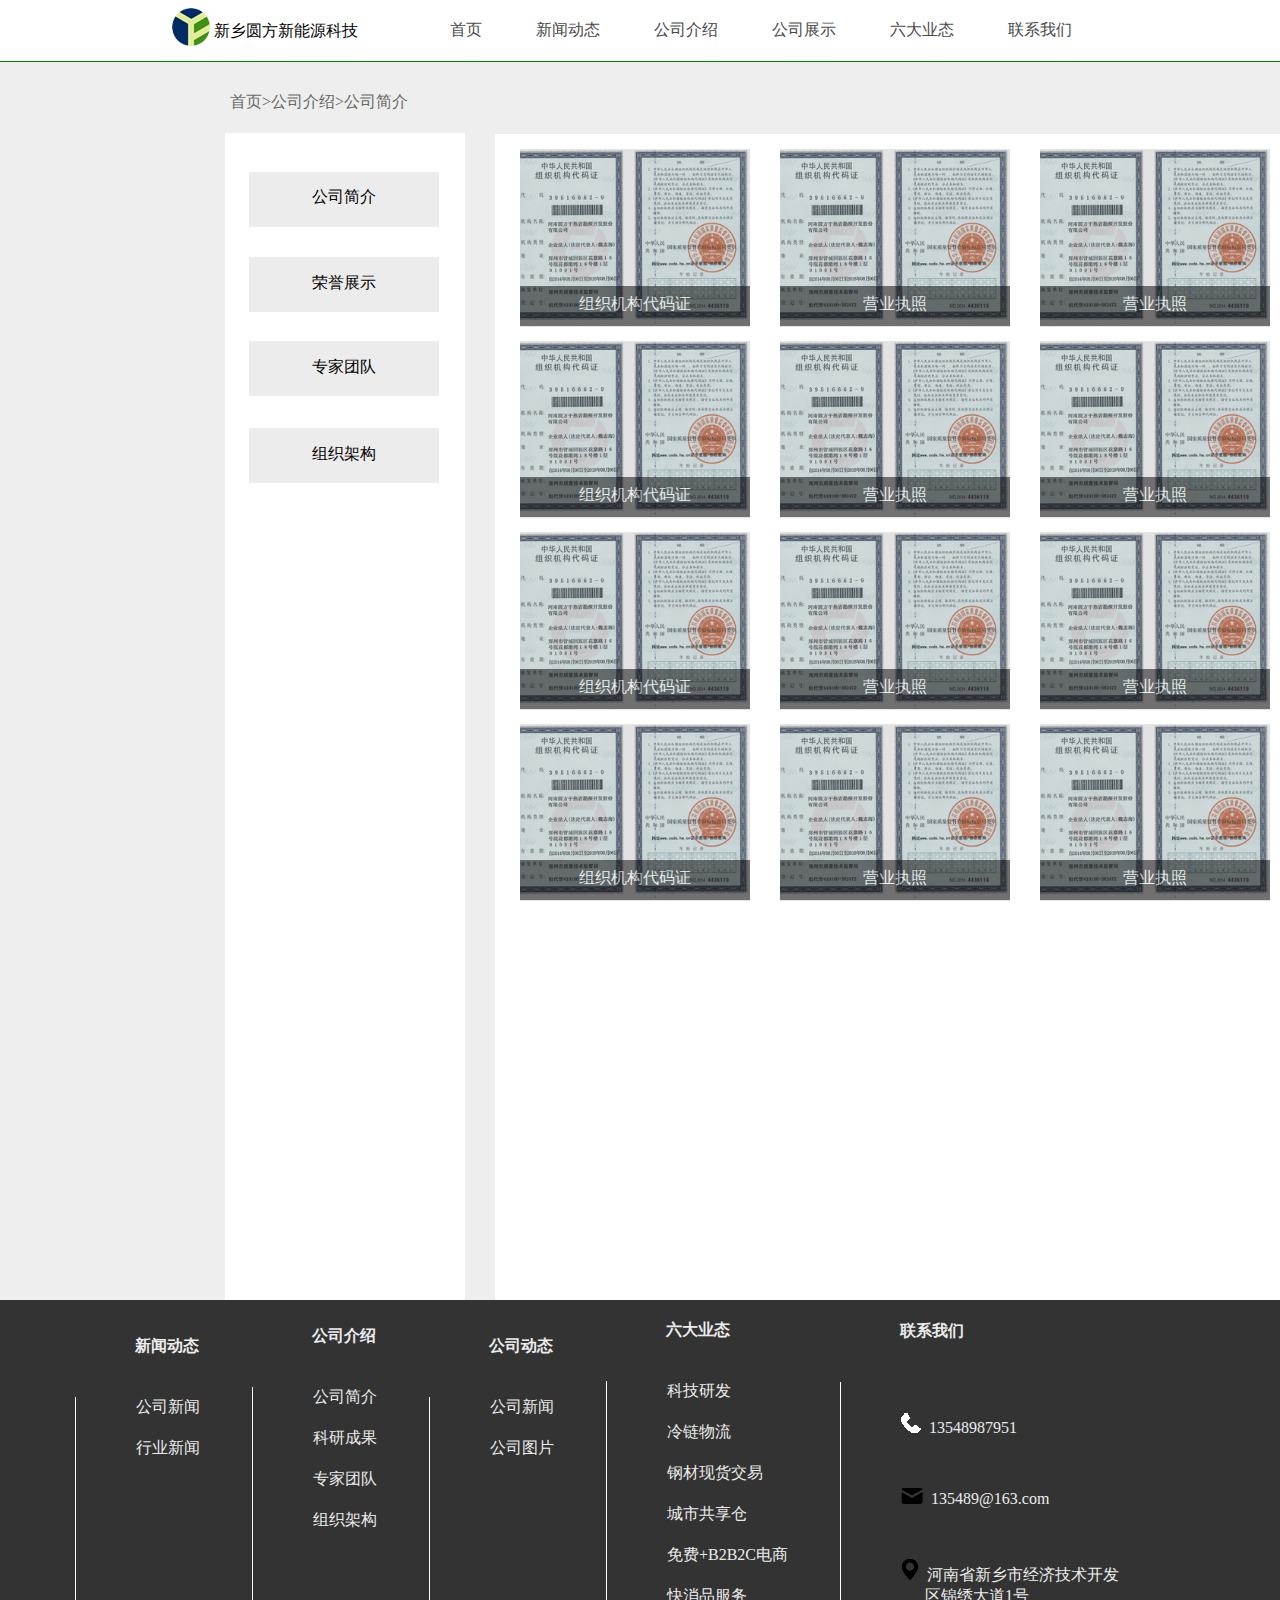
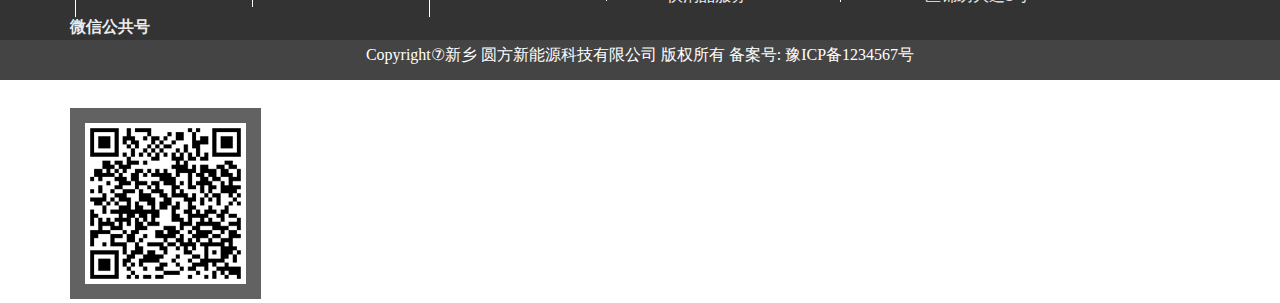
<file: introducec（2）.html>
<!DOCTYPE html>
<html>
	<head>
		<meta charset="utf-8">
		<title>荣誉展示</title>
		<link rel="stylesheet" type="text/css" href="css/introducec（2）.css"/>
		<link rel="stylesheet" type="text/css" href="css/footer.css"/>
	</head>
	<body>
		<!-- 头部-S -->
			<div class="head">	
				<div class="logo">
					<img src="img/logo.png" >
					<span>新乡圆方新能源科技</span>
				</div>
					<ul class="nav">
						<li><a href="index.html">首页</a></li>
						<li><a href="news.html">新闻动态</a></li>
						<li><a href="introduce.html">公司介绍</a></li>
						<li class="roid">
							<a href="exhibition.html">公司展示</a>
							<div class="roid_txet">
								<a href="">公司图片</a>
								<a href="">公司视频</a>
							</div>
							</li>
						<li><a href="type .html">六大业态</a></li>
						<li><a href="contact.html">联系我们</a></li>
					</ul>
			</div>
		<!-- 头部-E -->
		<!-- 荣誉简介-S -->
		<div class="news">
			<div class="news_head">
				<p style="color: #686868;">首页>公司介绍>公司简介</p>
			</div>
			<div class="news_left">
				<div class="news_left_top">
					<a href="introducec（2）.html">公司简介</a>
				</div>
				<div class="news_left_cen">
					<p>荣誉展示</p>
				</div>
				<div class="news_left_footer">
					<p>专家团队</p>
				</div>
				<div class="news_left_footer_footer">
					<p>组织架构</p>
				</div>
			</div>
			<div class="news_reght">
				<div class="news_reght_img">
					<img src="img/yingyezhizhao.png" >
					<div class="shadow">
						<p>组织机构代码证</p>
					</div>
				</div>
				<div class="news_reght_img">
					<img src="img/yingyezhizhao.png" >
					<div class="shadow">
						<p>营业执照</p>
					</div>
				</div>
				<div class="news_reght_img">
					<img src="img/yingyezhizhao.png" >
					<div class="shadow">
						<p>营业执照</p>
					</div>
				</div>
				<div class="news_reght_img">
					<img src="img/yingyezhizhao.png" >
					<div class="shadow">
						<p>组织机构代码证</p>
					</div>
				</div>
				<div class="news_reght_img">
					<img src="img/yingyezhizhao.png" >
					<div class="shadow">
						<p>营业执照</p>
					</div>
				</div>
				<div class="news_reght_img">
					<img src="img/yingyezhizhao.png" >
					<div class="shadow">
						<p>营业执照</p>
					</div>
				</div>
				<div class="news_reght_img">
					<img src="img/yingyezhizhao.png" >
					<div class="shadow">
						<p>组织机构代码证</p>
					</div>
				</div>
				<div class="news_reght_img">
					<img src="img/yingyezhizhao.png" >
					<div class="shadow">
						<p>营业执照</p>
					</div>
				</div>
				<div class="news_reght_img">
					<img src="img/yingyezhizhao.png" >
					<div class="shadow">
						<p>营业执照</p>
					</div>
				</div>
				<div class="news_reght_img">
					<img src="img/yingyezhizhao.png" >
					<div class="shadow">
						<p>组织机构代码证</p>
					</div>
				</div>
				<div class="news_reght_img">
					<img src="img/yingyezhizhao.png" >
					<div class="shadow">
						<p>营业执照</p>
					</div>
				</div>
				<div class="news_reght_img">
					<img src="img/yingyezhizhao.png" >
					<div class="shadow">
						<p>营业执照</p>
					</div>
				</div>
			</div>
			</div>
		<!-- 荣誉简介-E -->
		<!-- 底部-S -->
		<div class="footer">
			<div class="footer_nav_text">
				<h4>新闻动态</h4>
				<div class="footer_nav">
				<li>公司新闻</li>
				<li>行业新闻</li>
				<!-- <li style="color:  #000000;">asdasdas</li>
				<li style="color: #000000;">asd</li> -->
				<br><br><br><br><br><br><br>
			</div>
			</div>
			<div class="footer_nav_text_left">
				<h4>公司介绍</h4>
				<div class="footer_nav_left">
				<li>公司简介</li>
				<li>科研成果</li>
				<li>专家团队</li>
				<li>组织架构</li>
				<br><br><br>
			</div>
			</div>
			<div class="footer_nav_text_left">
				<h4>公司动态</h4>
				<div class="footer_nav">
				<li>公司新闻</li>
				<li>公司图片</li>
				<!-- <li style="color:  #000000;">asdasdas</li>
				<li style="color: #000000;">asd</li> -->
				<br><br><br><br><br><br><br>
			</div>
			</div>
			<div class="footer_nav_text_left">
				<h4>六大业态</h4>
				<div class="footer_nav_left">
				<li>科技研发</li>
				<li>冷链物流</li>
				<li>钢材现货交易</li>
				<li>城市共享仓</li>
				<li>免费+B2B2C电商</li>
				<li>快消品服务</li>
			</div>
			</div>
			<div class="footer_nav_text_left">
				<h4>联系我们</h4>
				<div class="footer_nav">
				<li><img src="img/dianhua.png" >&nbsp;&nbsp;13548987951</li>
				<li><img src="img/youxiang.png" >&nbsp;&nbsp;135489@163.com</li>
				<li><img src="img/dizhi.png" >&nbsp;&nbsp;河南省新乡市经济技术开发
				<br>&nbsp;&nbsp;&nbsp;&nbsp;&nbsp;&nbsp;区锦绣大道1号</li>
				<!-- <li style="color: #333333;">asdsadad</li>
				<li style="color: #333333;">asdsadad</li>
				<br> -->
			</div>
			</div>
			<div class="code">
				<h4>微信公共号</h4>
				<div class="code_img">
				<img src="img/erweima.png">
			</div>
			</div>
			</div>
		<!-- 底部-E -->
		<!-- 版权-S -->
		<div class="copyright">
			<p>Copyright⑦新乡 圆方新能源科技有限公司  版权所有
			备案号:  豫ICP备1234567号</p>
		</div>
		<!-- 版权-E -->
		<!-- 底部-E -->
	</body>
</html>
</file>
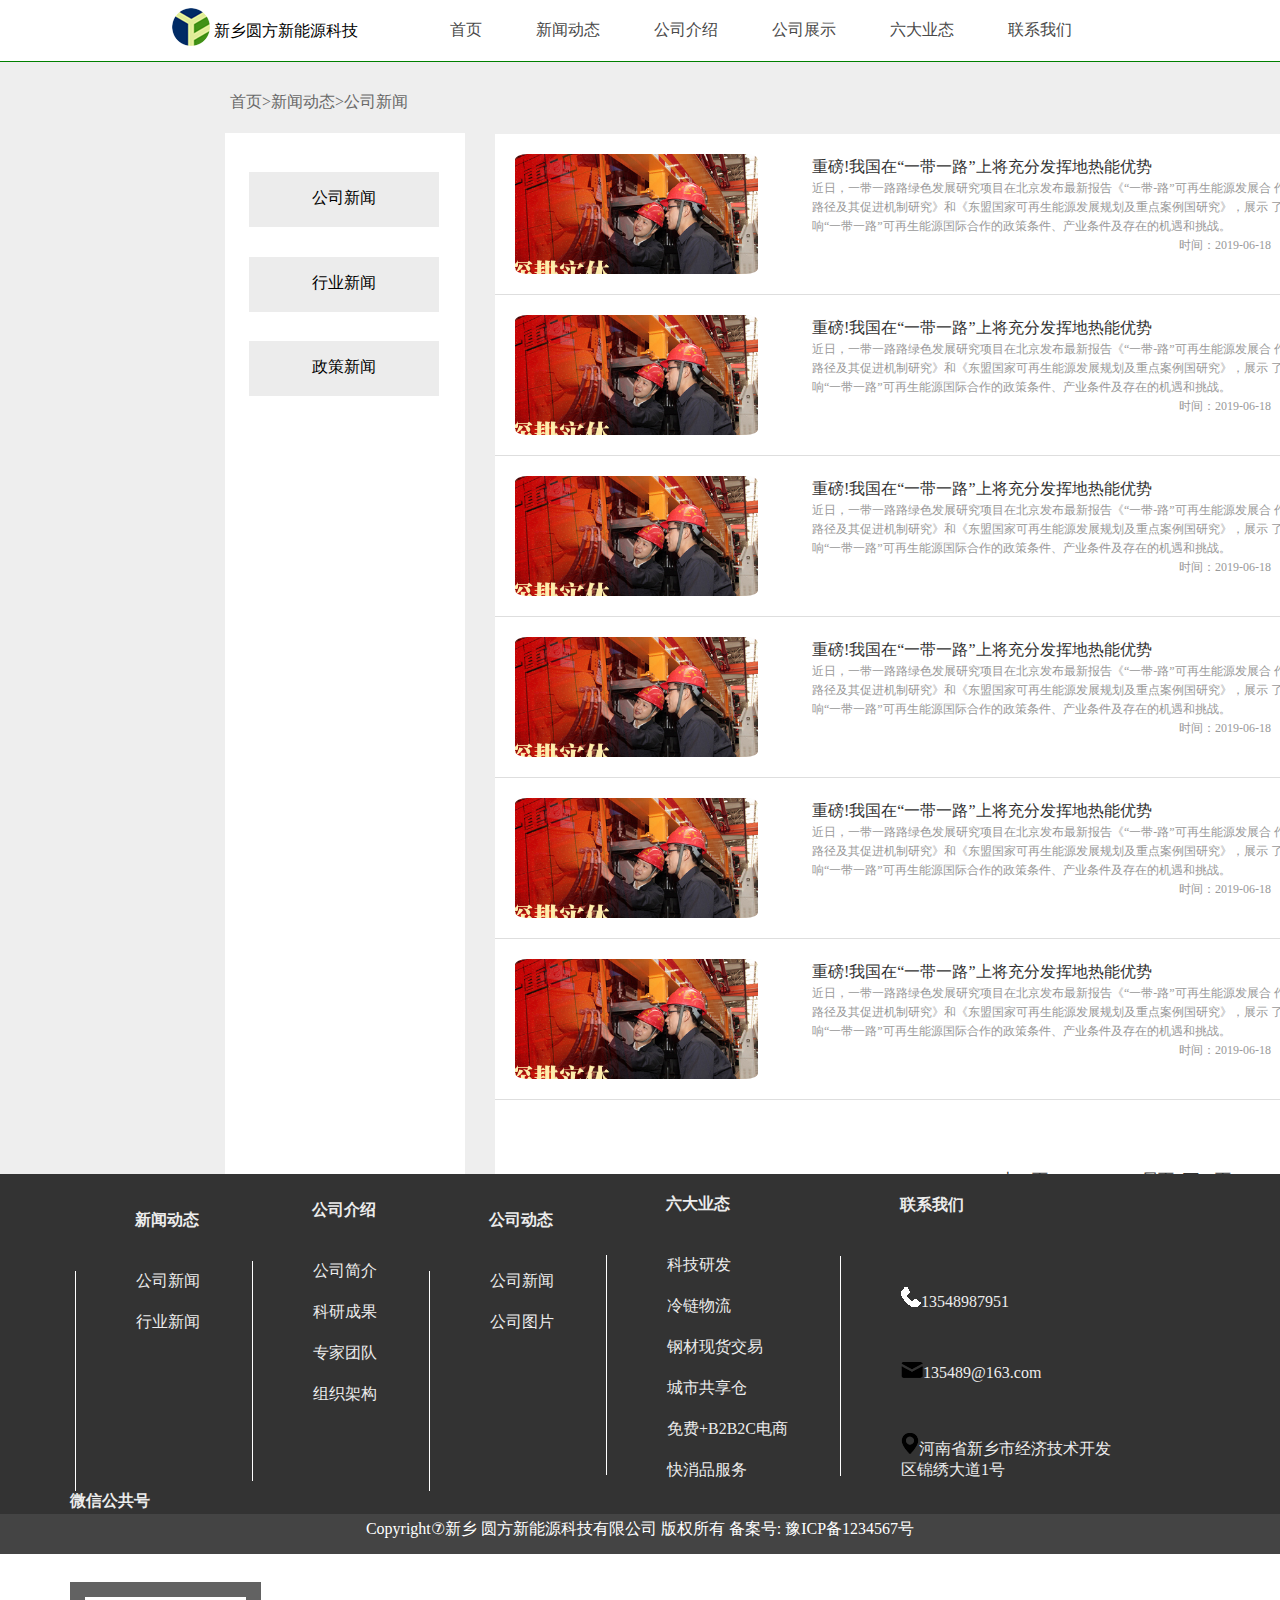
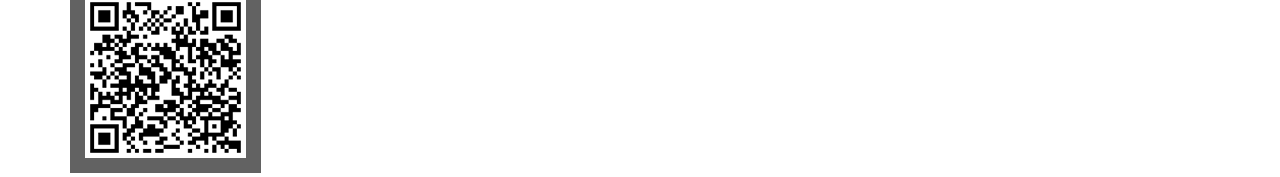
<file: news.html>
<!DOCTYPE html>
<html>
	<head>
		<meta charset="utf-8">
		<title>新闻动态</title>
		<link rel="stylesheet" type="text/css" href="css/news.css"/>
		<link rel="stylesheet" type="text/css" href="css/footer.css"/>
	</head>
	<body>
		<!-- 头部-S -->
		<div class="head">	
			<div class="logo">
				<img src="img/logo.png" >
				<span>新乡圆方新能源科技</span>
			</div>
				<ul class="nav">
					<li><a href="index.html">首页</a></li>
					<li><a href="">新闻动态</a></li>
					<li><a href="introduce.html">公司介绍</a></li>
					<li class="roid">
						<a href="exhibition.html">公司展示</a>
						<div class="roid_txet">
							<a href="">公司图片</a>
							<a href="">公司视频</a>
						</div>
						</li>
					<li><a href="type .html">六大业态</a></li>
					<li><a href="contact.html">联系我们</a></li>
				</ul>
		</div>
		<!-- 头部-E -->
		<!-- 公司新闻-S -->
		<div class="news">
			<div class="news_head">
				<p style="color: #686868;">首页>新闻动态>公司新闻</p>
			</div>
			<div class="news_left">
				<div class="news_left_top">
					<p>公司新闻</p>
				</div>
				<div class="news_left_cen">
					<p>行业新闻</p>
				</div>
				<div class="news_left_footer">
					<p>政策新闻</p>
				</div>
			</div>
			
			<div class="news_reght">
				<div class="news_reght_img">
					<img src="img/gongzuo.jpg" >
					<div class="news_reght_text">
						<p>重磅!我国在“一带一路”上将充分发挥地热能优势</p>
						<span>近日，一带一路路绿色发展研究项目在北京发布最新报告《“一带-路”可再生能源发展合
						作路径及其促进机制研究》和《东盟国家可再生能源发展规划及重点案例国研究》，展示
						了影响“一带一路”可再生能源国际合作的政策条件、产业条件及存在的机遇和挑战。</span>
						
						<a>时间：2019-06-18</a>
					</div>
				</div>
				<div class="news_reght_img">
					<img src="img/gongzuo.jpg" >
					<div class="news_reght_text">
						<p>重磅!我国在“一带一路”上将充分发挥地热能优势</p>
						<span>近日，一带一路路绿色发展研究项目在北京发布最新报告《“一带-路”可再生能源发展合
						作路径及其促进机制研究》和《东盟国家可再生能源发展规划及重点案例国研究》，展示
						了影响“一带一路”可再生能源国际合作的政策条件、产业条件及存在的机遇和挑战。</span>
						<a>时间：2019-06-18</a>
					</div>
				</div>
				<div class="news_reght_img">
					<img src="img/gongzuo.jpg" >
					<div class="news_reght_text">
						<p>重磅!我国在“一带一路”上将充分发挥地热能优势</p>
						<span>近日，一带一路路绿色发展研究项目在北京发布最新报告《“一带-路”可再生能源发展合
						作路径及其促进机制研究》和《东盟国家可再生能源发展规划及重点案例国研究》，展示
						了影响“一带一路”可再生能源国际合作的政策条件、产业条件及存在的机遇和挑战。</span>
						
						<a>时间：2019-06-18</a>
					</div>
				</div>
				<div class="news_reght_img">
					<img src="img/gongzuo.jpg" >
					<div class="news_reght_text">
						<p>重磅!我国在“一带一路”上将充分发挥地热能优势</p>
						<span>近日，一带一路路绿色发展研究项目在北京发布最新报告《“一带-路”可再生能源发展合
						作路径及其促进机制研究》和《东盟国家可再生能源发展规划及重点案例国研究》，展示
						了影响“一带一路”可再生能源国际合作的政策条件、产业条件及存在的机遇和挑战。</span>
						
						<a>时间：2019-06-18</a>
					</div>
				</div>
				<div class="news_reght_img">
					<img src="img/gongzuo.jpg" >
					<div class="news_reght_text">
						<p>重磅!我国在“一带一路”上将充分发挥地热能优势</p>
						<span>近日，一带一路路绿色发展研究项目在北京发布最新报告《“一带-路”可再生能源发展合
						作路径及其促进机制研究》和《东盟国家可再生能源发展规划及重点案例国研究》，展示
						了影响“一带一路”可再生能源国际合作的政策条件、产业条件及存在的机遇和挑战。</span>
						<a>时间：2019-06-18</a>
					</div>
				</div>
				<div class="news_reght_img">
					<img src="img/gongzuo.jpg" >
					<div class="news_reght_text">
						<p>重磅!我国在“一带一路”上将充分发挥地热能优势</p>
						<span>近日，一带一路路绿色发展研究项目在北京发布最新报告《“一带-路”可再生能源发展合
						作路径及其促进机制研究》和《东盟国家可再生能源发展规划及重点案例国研究》，展示
						了影响“一带一路”可再生能源国际合作的政策条件、产业条件及存在的机遇和挑战。</span>
						<a>时间：2019-06-18</a>
					</div>
				</div>
				<div class="news_footer">
					<a href="">上一页</a>
					<a href="">1</a>
					<a href="">2</a>
					<a href="">3</a>
					<a href="">4</a>
					<a href="">5</a>
					<a href="">尾页</a>
					<a href="">下一页</a>
				</div>
			</div>
		</div>
		<!-- 公司新闻-E -->
		<!-- 底部-S -->
		<div class="footer">
			<div class="footer_nav_text">
				<h4>新闻动态</h4>
				<div class="footer_nav">
				<li>公司新闻</li>
				<li>行业新闻</li>
				<!-- <li style="color:  #000000;">asdasdas</li>
				<li style="color: #000000;">asd</li> -->
				<br><br><br><br><br><br><br>
			</div>
			</div>
			<div class="footer_nav_text_left">
				<h4>公司介绍</h4>
				<div class="footer_nav_left">
				<li>公司简介</li>
				<li>科研成果</li>
				<li>专家团队</li>
				<li>组织架构</li>
				<br><br><br>
			</div>
			</div>
			<div class="footer_nav_text_left">
				<h4>公司动态</h4>
				<div class="footer_nav">
				<li>公司新闻</li>
				<li>公司图片</li>
				<!-- <li style="color:  #000000;">asdasdas</li>
				<li style="color: #000000;">asd</li> -->
				<br><br><br><br><br><br><br>
			</div>
			</div>
			<div class="footer_nav_text_left">
				<h4>六大业态</h4>
				<div class="footer_nav_left">
				<li>科技研发</li>
				<li>冷链物流</li>
				<li>钢材现货交易</li>
				<li>城市共享仓</li>
				<li>免费+B2B2C电商</li>
				<li>快消品服务</li>
			</div>
			</div>
			<div class="footer_nav_text_left">
				<h4>联系我们</h4>
				<div class="footer_nav">
				<p><img src="img/dianhua.png" >13548987951</p>
				<p><img src="img/youxiang.png" >135489@163.com</p>
				<p><img src="img/dizhi.png" >河南省新乡市经济技术开发
				<br>区锦绣大道1号</p>
				<!-- <li style="color: #333333;">asdsadad</li>
				<li style="color: #333333;">asdsadad</li>
				<br> -->
			</div>
			</div>
			<div class="code">
				<h4>微信公共号</h4>
				<div class="code_img">
				<img src="img/erweima.png">
			</div>
			</div>
			</div>
		<!-- 底部-E -->
		<!-- 版权-S -->
		<div class="copyright">
			<p>Copyright⑦新乡 圆方新能源科技有限公司  版权所有
			备案号:  豫ICP备1234567号</p>
		</div>
		<!-- 版权-E -->
	</body>
</html>
</file>
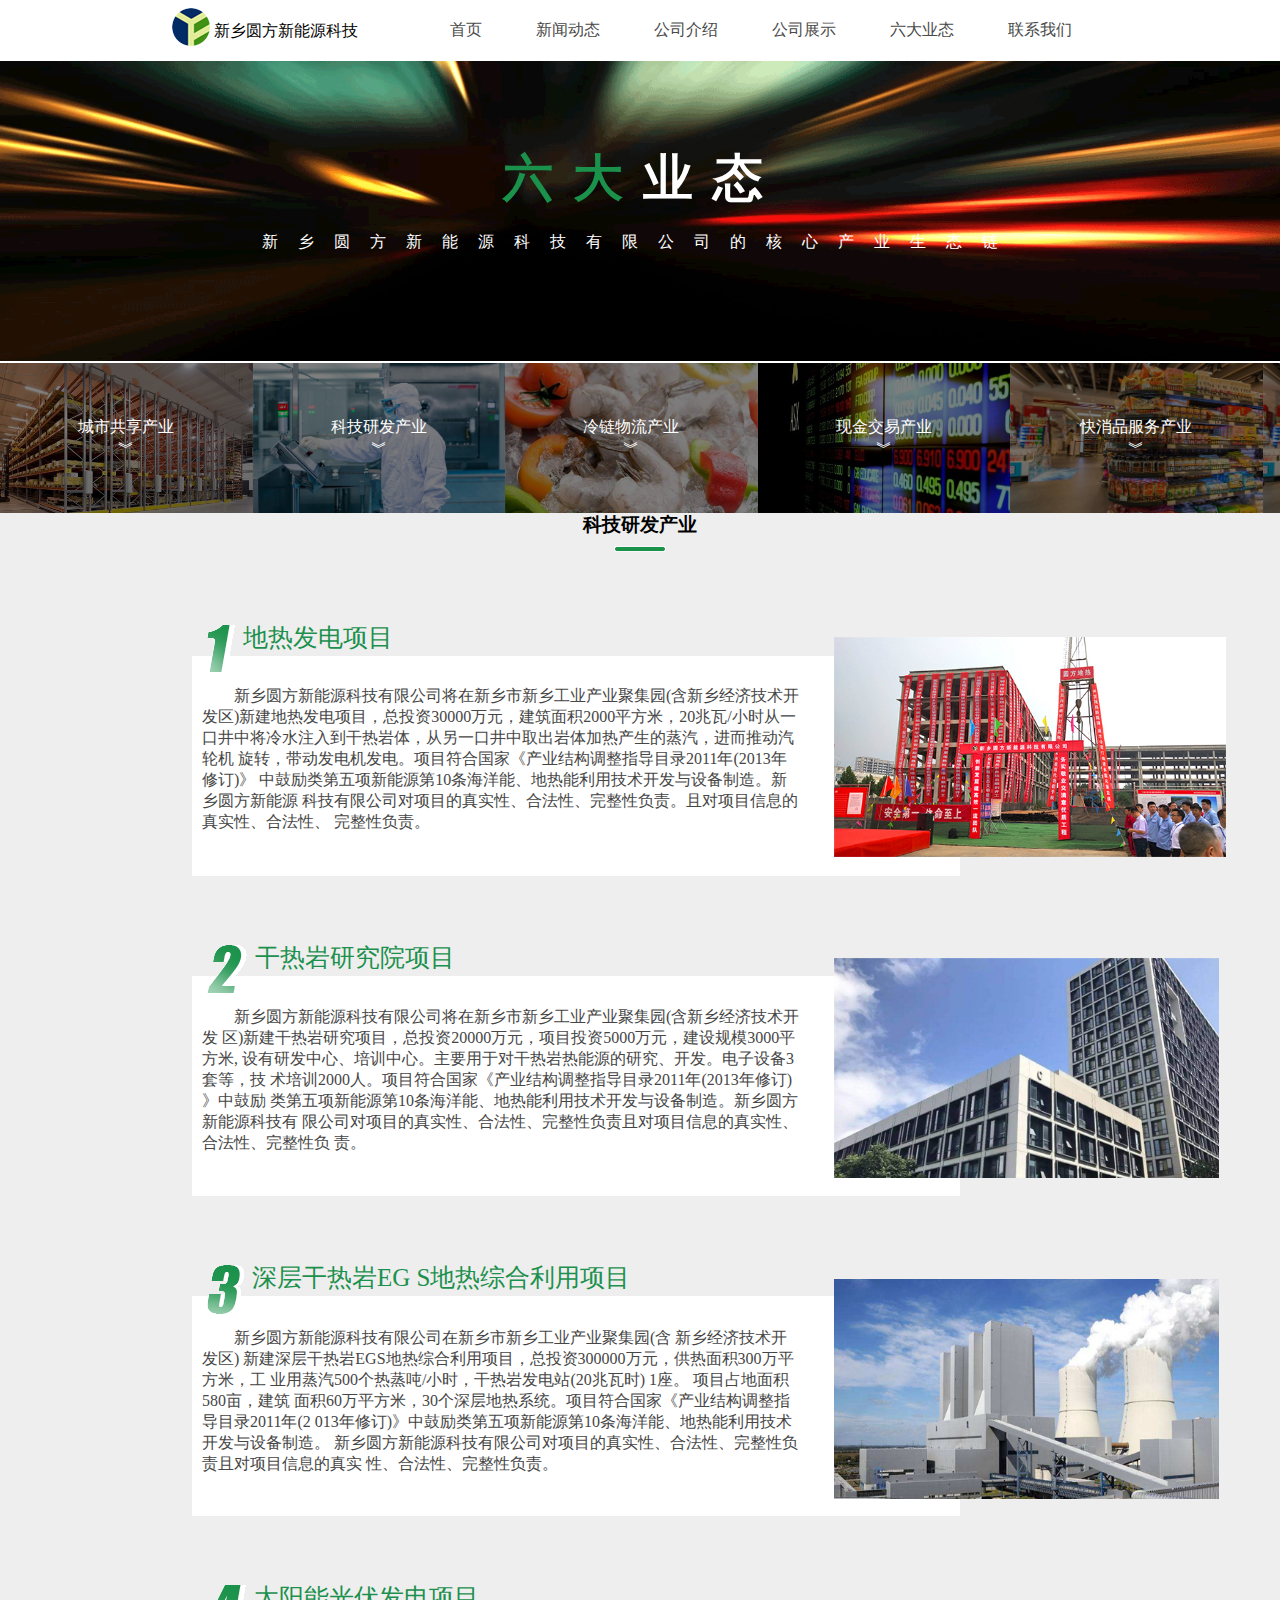
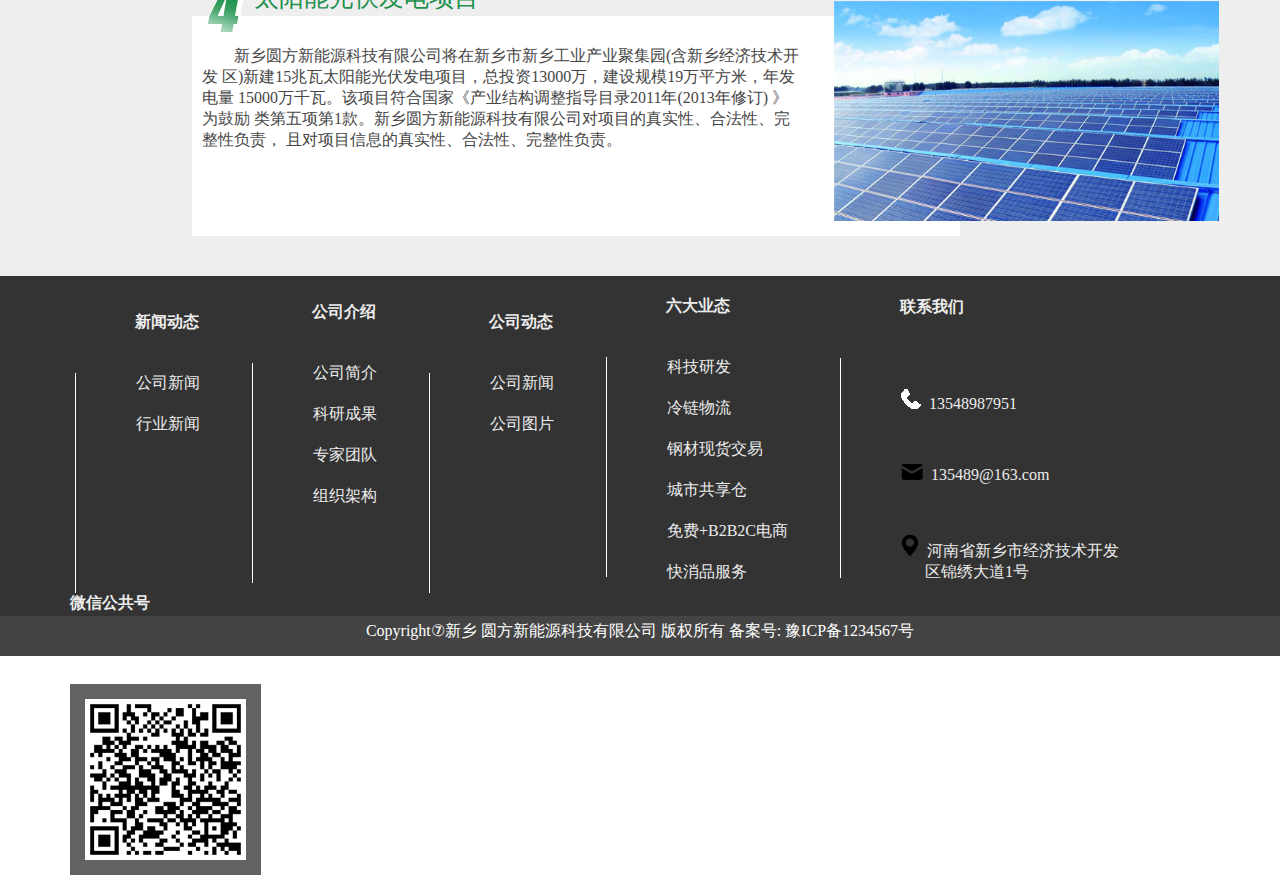
<file: type .html>
<!DOCTYPE html>
<html>
	<head>
		<meta charset="utf-8">
		<title>六大业态</title>
		<link rel="stylesheet" type="text/css" href="css/type%20.css"/>
		<link rel="stylesheet" type="text/css" href="css/footer.css"/>
	</head>
	<body>
		<!-- 头部-S -->
			<div class="head">	
				<div class="logo">
					<img src="img/logo.png" >
					<span>新乡圆方新能源科技</span>
				</div>
					<ul class="nav">
						<li><a href="index.html">首页</a></li>
						<li><a href="news.html">新闻动态</a></li>
						<li><a href="introduce.html">公司介绍</a></li>
						<li class="roid">
							<a href="exhibition.html">公司展示</a>
							<div class="roid_txet">
								<a href="">公司图片</a>
								<a href="">公司视频</a>
							</div>
							</li>
						<li><a href="type .html">六大业态</a></li>
						<li><a href="contact.html">联系我们</a></li>
					</ul>
			</div>
		<!-- 头部-E -->
		<!-- 头部图片-S -->
		<div class="head_img">
			<img src="img/bg.png" >
			<div class="head_img_text">
				<h2><a>六大</a>业态</h2>
				<p>新乡圆方新能源科技有限公司的核心产业生态链</p>
			</div>
			<!-- 图片hover分界线 -->
			<div class="head_img_flex">
				<div class="flex_img">
					<img src="img/chengshi.png" >
					<div class="color">	
						<p>城市共享产业<br>︾</p>
					</div>
					<div class="color_footer">
						<p>城市共享产业</p>
					</div>
				</div>
				<div class="flex_img">
					<img src="img/keji.png" >
					<div class="color">	
						<p>科技研发产业<br>︾</p>
					</div>
					<div class="color_footer">
						<p>科技研发产业</p>
					</div>
				</div>
				<div class="flex_img">
					<img src="img/leng.png" >
					<div class="color">	
						<p>冷链物流产业<br>︾</p>
					</div>
					<div class="color_footer">
						<p>冷链物流产业</p>
					</div>
				</div>
				<div class="flex_img">
					<img src="img/xianhuo.png" >
					<div class="color">	
						<p>现金交易产业<br>︾</p>
					</div>
					<div class="color_footer">
						<p>现金交易产业</p>
					</div>
				</div>
				<div class="flex_img">
					<img src="img/kuaixiaopin.png" >
					<div class="color">	
						<p>快消品服务产业<br>︾</p>
					</div>
					<div class="color_footer">
						<p>快消品服务产业</p>
					</div>
				</div>
				<div class="flex_img">
					<img src="img/kuaixiaopin.png" >
					<div class="color">	
						<p>大健康产业<br>︾</p>
					</div>
					<div class="color_footer">
						<p>大健康产业</p>
					</div>
				</div>
			</div>
		</div>
		<!-- 头部图片-E -->
		<!-- 科技研发产业-S -->
		<div class="science">
			<div class="science_head">
				<h3>科技研发产业</h3>
				<img src="img/xiahuaxin.png" >
			</div>
			<div class="science_text">
				<div class="one">
					<img src="img/one.png" >
					<span>地热发电项目</span>
				</div>
				<p>
				新乡圆方新能源科技有限公司将在新乡市新乡工业产业聚集园(含新乡经济技术开
				发区)新建地热发电项目，总投资30000万元，建筑面积2000平方米，20兆瓦/小时从一
				口井中将冷水注入到干热岩体，从另一口井中取出岩体加热产生的蒸汽，进而推动汽轮机
				旋转，带动发电机发电。项目符合国家《产业结构调整指导目录2011年(2013年修订)》
				中鼓励类第五项新能源第10条海洋能、地热能利用技术开发与设备制造。新乡圆方新能源
				科技有限公司对项目的真实性、合法性、完整性负责。且对项目信息的真实性、合法性、
				完整性负责。</p>
				<div class="science_text_img">
					<img src="img/industry1.jpg" >
				</div>
			</div>
			<div class="science_text">
				<div class="two">
					<img src="img/two.png" >
					<span>干热岩研究院项目</span>
				</div>
				<p>
				新乡圆方新能源科技有限公司将在新乡市新乡工业产业聚集园(含新乡经济技术开发
				区)新建干热岩研究项目，总投资20000万元，项目投资5000万元，建设规模3000平方米,
				设有研发中心、培训中心。主要用于对干热岩热能源的研究、开发。电子设备3套等，技
				术培训2000人。项目符合国家《产业结构调整指导目录2011年(2013年修订) 》中鼓励
				类第五项新能源第10条海洋能、地热能利用技术开发与设备制造。新乡圆方新能源科技有
				限公司对项目的真实性、合法性、完整性负责且对项目信息的真实性、合法性、完整性负
				责。</p>
				<div class="science_text_img">
					<img src="img/industry2.jpg" >
				</div>
			</div>
			<div class="science_text">
				<div class="three">
					<img src="img/three.png" >
					<span>深层干热岩EG S地热综合利用项目</span>
				</div>
				<p>
				新乡圆方新能源科技有限公司在新乡市新乡工业产业聚集园(含 新乡经济技术开发区)
				新建深层干热岩EGS地热综合利用项目，总投资300000万元，供热面积300万平方米，工
				业用蒸汽500个热蒸吨/小时，干热岩发电站(20兆瓦时) 1座。 项目占地面积580亩，建筑
				面积60万平方米，30个深层地热系统。项目符合国家《产业结构调整指导目录2011年(2
				013年修订)》中鼓励类第五项新能源第10条海洋能、地热能利用技术开发与设备制造。
				新乡圆方新能源科技有限公司对项目的真实性、合法性、完整性负责且对项目信息的真实
				性、合法性、完整性负责。</p>
				<div class="science_text_img">
					<img src="img/industry-4.jpg" >
				</div>
			</div>
			<div class="science_text">
				<div class="four">
					<img src="img/four.png" >
					<span>太阳能光伏发电项目</span>
				</div>
				<p>
				新乡圆方新能源科技有限公司将在新乡市新乡工业产业聚集园(含新乡经济技术开发
				区)新建15兆瓦太阳能光伏发电项目，总投资13000万，建设规模19万平方米，年发电量
				15000万千瓦。该项目符合国家《产业结构调整指导目录2011年(2013年修订) 》为鼓励
				类第五项第1款。新乡圆方新能源科技有限公司对项目的真实性、合法性、完整性负责，
				且对项目信息的真实性、合法性、完整性负责。
				</p>
				<div class="science_four_img">
					<img src="img/industry-3.jpg" >
				</div>
			</div>		
		</div>
		<!-- 科技研发产业-E -->
				<!-- 底部-S -->
		<div class="footer">
			<div class="footer_nav_text">
				<h4>新闻动态</h4>
				<div class="footer_nav">
				<li>公司新闻</li>
				<li>行业新闻</li>
				<!-- <li style="color:  #000000;">asdasdas</li>
				<li style="color: #000000;">asd</li> -->
				<br><br><br><br><br><br><br>
			</div>
			</div>
			<div class="footer_nav_text_left">
				<h4>公司介绍</h4>
				<div class="footer_nav_left">
				<li>公司简介</li>
				<li>科研成果</li>
				<li>专家团队</li>
				<li>组织架构</li>
				<br><br><br>
			</div>
			</div>
			<div class="footer_nav_text_left">
				<h4>公司动态</h4>
				<div class="footer_nav">
				<li>公司新闻</li>
				<li>公司图片</li>
				<!-- <li style="color:  #000000;">asdasdas</li>
				<li style="color: #000000;">asd</li> -->
				<br><br><br><br><br><br><br>
			</div>
			</div>
			<div class="footer_nav_text_left">
				<h4>六大业态</h4>
				<div class="footer_nav_left">
				<li>科技研发</li>
				<li>冷链物流</li>
				<li>钢材现货交易</li>
				<li>城市共享仓</li>
				<li>免费+B2B2C电商</li>
				<li>快消品服务</li>
			</div>
			</div>
			<div class="footer_nav_text_left">
				<h4>联系我们</h4>
				<div class="footer_nav">
				<li><img src="img/dianhua.png" >&nbsp;&nbsp;13548987951</li>
				<li><img src="img/youxiang.png" >&nbsp;&nbsp;135489@163.com</li>
				<li><img src="img/dizhi.png" >&nbsp;&nbsp;河南省新乡市经济技术开发
				<br>&nbsp;&nbsp;&nbsp;&nbsp;&nbsp;&nbsp;区锦绣大道1号</li>
				<!-- <li style="color: #333333;">asdsadad</li>
				<li style="color: #333333;">asdsadad</li>
				<br> -->
			</div>
			</div>
			<div class="code">
				<h4>微信公共号</h4>
				<div class="code_img">
				<img src="img/erweima.png">
			</div>
			</div>
			</div>
		<!-- 底部-E -->
		<!-- 版权-S -->
		<div class="copyright">
			<p>Copyright⑦新乡 圆方新能源科技有限公司  版权所有
			备案号:  豫ICP备1234567号</p>
		</div>
		<!-- 版权-E -->
		<!-- 底部-E -->
	</body>
</html>
</file>
<file: css/index.css>
*{
	padding: 0;
	margin: 0;
}
/* 头部-S */
.logo{
	margin-left: 70px;
	margin-top: 20px;
	position: absolute;
}
.logo img{
	margin-bottom: -10px;
}
.logo span{
	color: white;
	font-weight: bold;
}
.head_text{
	position: absolute;
	margin-top: 200px;
	margin-left: 200px;
}
.head_text span{
	font-size: 35px;
	color: white;
}
.head_text a{
	font-size: 60px;
	color: #fc8801;
}
.nav{
	position: absolute;
	margin-left: 700px;
	margin-top: 30px;
}
.nav ul li {
	list-style-type: none;
	display: inline-block;
	margin-left: 40px;	
}
.nav ul li a{
	text-decoration: none;
	color: white;
	font-weight: bold;
}
.nav ul li:hover{
	border-bottom:  3px solid white;
}
.roid{
	position: relative;
}
.roid_txet {
	position: absolute;
	display: none;
	/* background-color: #000000;
	opacity: 0.4;
	color: white; */
	height: 80px;
	width: 67px;
}
.roid_background{/* position: absolute; */
	width: 67px;
	height: 80px;
	background-color: rgba(0,0,0,0.2);
}
.roid_p{
	margin-top: -68px;
	color: white;
	text-align: center;
}
.roid_p p {
	font-weight:lighter;
	margin-top: 8px;
}
.roid:hover .roid_txet {
	display: block;
}
/* .roid_txet:hover .roid_p p{
	color: red;
} */

.head{
	box-shadow: inset 5px 5px 20px pink,5px 5px 20px #000;
	width: 1515px;
	height: 650px;
	overflow: hidden;
}
.rotary img{
	width: 1530px;
}
.rotary{
	width:4590px ;
	animation: head 4s ease-in-out infinite;
}
@keyframes head{
	from{margin-left: 0px}
	to{margin-left:-1530px;}
}
.head_footer{
	width: 100%;
	height: 80px;
	position: absolute;
	background-color: #17472f;
	margin-top: -33px;
}
.investment{
	/* margin-left: 180px; */
	margin-top: 20px;
	margin-left: -49px;
}
.investment p{
	display: inline-block;
	margin-left: 10px;
	padding-bottom: 10px;
	color: white;
	font-size: 18px;
}
.investment img{
	margin-left: 210px;
}
.investment span{
	font-size: 12px
}
.build{
	margin-left: 313px;
	margin-top: -56px;
}
.build img{
	padding-left: 80px;
	border-left: 1px solid white;
}
.build p{
	display: inline-block;
	margin-left: 10px;
	padding-bottom: 10px;
	color: white;
	font-size: 18px;
}
.build span{
	font-size: 12px
}
.project{
	margin-left: 569px;
	margin-top: -56px;
}
.project img{
	padding-left: 80px;
	border-left: 1px solid white;
}
.project p{
	display: inline-block;
	margin-left: 10px;
	padding-bottom: 10px;
	color: white;
	font-size: 18px;
}
.project span{
	font-size: 12px
}
.output_value{
	margin-left: 842px;
	margin-top: -56px;
}
.output_value img{
	padding-left: 80px;
	border-left: 1px solid white;
}
.output_value p{
	display: inline-block;
	margin-left: 10px;
	padding-bottom: 10px;
	color: white;
	font-size: 18px;
}
.output_value span{
	font-size: 12px
}
.employment{
	margin-left: 1100px;
	margin-top: -56px;
}
.employment img{
	padding-left: 80px;
	border-left: 1px solid white;
}
.employment p{
	display: inline-block;
	margin-left: 10px;
	padding-bottom: 10px;
	color: white;
	font-size: 18px;
}
.employmentspan{
	font-size: 12px
}
/* 头部-E */
/* 公司介绍-S */
.cen{
	padding-top: 50px;
	width: 100%;
	background-image: url(../img/未标题-3.png);
	padding-bottom: 50px;
}
.company{
	width:1100; text-indent: 2em;
}
.cen_top{
/* 	height: 500px; */
	width: 70%;
	margin-left: 15%;
}
.cen_top span{
	font-size: 30px;
}
.cen_top p{
	margin-top: 15px;
	line-height: 20px;
	color: #666666;
}
.cen_footer{
	margin-top: 40px;
	width: 80%;
	margin-left: 10%;
	background-color: white;
	display: flex;
	justify-content: center;
	flex-wrap: wrap;
	color: #333333;
	border-top: 2px solid #1a924b;
}
.cen_footer h3{
	text-align: center;
	color: #333333;
}
.cen_footer_left img{
	width: 220px;
	height: 90px;
	border-radius:2% ;
}
.details{
	width: 200px;
	text-align: center;
	background-color: #1c914d;
	position: relative;
	margin-top: -20px;
	margin-left: 10px;
	color: white;
	margin-bottom: 20px;
	border-radius: 10%;
}
.cen_footer_cen span{
	line-height: 30px;
	font-size: 11px;
}
.cen_footer_reght span{
	line-height: 30px;
	font-size: 12px;
}
.cen_footer_left{
	margin-left: 6px;
	padding-top: 50px;
	width: 220px;
	padding-right: 70px;
}
.cen_footer_cen{
	margin-top: 50px;
	width: 220px;
	padding-left: 100px;
	padding-right: 52px;
	border-left: 1px solid #aaaaaa;
	margin-bottom: 10px;
}
.cen_footer_reght{
	margin-top: 50px;
	width: 270px;
	padding-left: 49px;
	border-left: 1px solid #aaaaaa;
	margin-bottom: 10px;
}
/* 公司介绍-E */
/* 项目介绍-S */
.introduce img{
	width: 100%;
	height: 400px;
} 
.introduce_text{
	position: absolute;
	margin-left: 817px;
	margin-top: -404px;
	background-color:rgba(0,0,0,0.5);
	/* background-color: black;
	opacity: 0.6; */
	float: right;
	margin-top: -400px;
	height: 340px;
	padding-top: 40px;
	margin-right: 70px;
}
.introduce_text h3{
	border-left: 15px solid red;
	color: white;
	margin-left: 30px;	
}
.introduce_text p{
	width: 460px;
	color: white;
	padding-left: 30px;
	margin-top: 20px;
}
/* 项目介绍-E */
/* 专家团队-S */
.expert{
	padding-bottom: 80px;
}
h2{
	padding-top: 50px;
	margin-left: 50%;
}
.expert img{
	margin-left: 51%;
}
.expert p{
	margin-left: 44%;
	color: #676767;
}
.expert_flex{
	padding-top: 50px;
	display: flex;
	justify-content: center;
	flex-wrap: wrap;
	
}
.expert_img{
	padding-top: 10px;
	height: 240px;
	border: 1px solid #dddddd;
	width: 230px;
	border-radius: 4%;
	margin-left: 20px;
}
.expert_img img{
	width: 120px;
	height:120px;
	border-radius:50% ;
	margin-left: 25%;
	
}
.expert_img h4{
	padding-top: 10px;
	text-align: center;
}
.expert_img p{
	padding-top: 20px;
	text-align: center;
	margin-left: 0%;
}
.expert_img:hover{
	border: 2px solid #1a924b;
}
/* 专家团队-E */
/* 六大业态-S */
.type{
	padding-bottom: 50px;
	background-color: #eeeeee;
}
.type p{
	margin-left: 48%;
	color: #676767;
}
.type h2{
	margin-left: 700px;
}
.type img{
	/* margin-left: 51%; */
}

.type_flex{
	padding-top: 50px;
	display: flex;
	justify-content: center;
	flex-wrap: wrap;
}
.type_img{
	margin-left: 30px;
	width: 300px;
	height: 229px;
	background-color: white;
}
.type_img img{
	width: 300px;
	height: 180px;
	/* margin-left: 0; */
}
.type_img p{
	/* color: red; */
	/* padding-bottom: 20px; */
	margin-left: 80px;
	margin-top: 10px;
}
.type_img_hover{
	background-color: rgba(0,0,0,0.5);
	position: absolute;
	width: 300px;
	height:180px;
	margin-top: -214px;
	display: none
}
.type_img_hover_footer{
	margin-top: -17px;
	height: 50px;
	width:300px ;
	background-color: #1A924B;
	
}
.type_img_hover_footer p{
	/* position: absolute; */
	padding-left: 30px;
	padding-top: 13px;
}
.type_img_hover img{
	height: 40px;
	width: 40px;
	margin-left: 130px;
	margin-top: 50px;
}
.type_img_hover p{
	color: white;
	margin-left: 50px;
	margin-top: 40px;
}
/* .type_background{
	position: absolute;
	width:300px;
	height:180px;
	background-color: rgba(0,0,0,0.5);
	margin-top: -215px;
} */
.type_img:hover .type_img p{
	font-weight: bold;
	color: white;
}
.type_img:hover{
	background-color: #1A924B;
	color: white;
}
.type_img:hover .type_img_hover{
	display: block;
	color: white;
}
/* 六大业态-E */
/* 新闻动态-S */
.news img{
	margin-left: -46.5%;
}
.news h2{
	margin-left: 720px;
}
.news_left{
	padding-bottom: 50px;
	padding-top: 50px;
	margin-left: 80px;
	float: left;
}
.news_left h4{
	padding: 10px;
}
.news_left span{
	color: #9a9a9a;
}
.news_left img{
	margin-left: 5px;
	height: 200px;
	width: 650px;
}
.news_left_text{
	width: 660px;
	margin-top: 10px;
	border-top: 1px solid #e5e5e5;
}
.news_left_text_footer{
	width: 660px;
	margin-top: 10px;
	border-top: 1px solid #e5e5e5;
	border-bottom: 1px solid #e5e5e5;
}
.news_left_text_footer p{
	padding: 15px;
	color: #a3a3a3;
}
.news_left_text p{
	padding: 15px;
	color: #a3a3a3;
}
.news_reght{
	float: left;
	margin-left: 150px;
}
.news_reght{
	padding-bottom: 50px;
	padding-top: 50px;
	margin-left: 50px;
	float: left;
}
.news_reght h4{
	padding: 10px;
}
.news_reght span{
	color: #9a9a9a;
}
.news_reght img{
	margin-left: 0;
	height: 200px;
	width: 650px;
}
/* 小绿框-S */
.green_left{
	background-color: #1A924B;
	width: 50px;
	height:50px;
	position: absolute;
	margin-left: 85px;
	margin-top: 29.5px;
	text-align: center;
	color: white;
}
.green_left p{
	padding: 3px;
}
.green_reght{
	position: absolute;
	margin-left: 790px;
	width: 50px;
	height:50px;
	background-color: #1A924B;
	margin-top: 29.5px;
	text-align: center;
	color: white;
}
/* 小绿框-E */
/* 新闻动态-E */
/* 公司展示-S */
.exhibition{
	clear:both;
}
.exhibition img{
	margin-left: 51.5%;
}
.exhibition_left img{
	padding-top: 50px;
	margin-left: 80px;
	width: 700px;
	height: 350px;
}
.exhibition_reght{
	width: 700px;
	height: 350px;
	margin-left: 750px;
	margin-top: -355px;
	display: flex;
	justify-content: center;
	flex-wrap: wrap;
	padding-bottom: 50px;
}
.exhibition_reght img{
	width: 180px;
	height:174px;
	margin-left: 20px;
	padding-left: 10px;
}

/* 公司展示-E */
/* 友情链接-S */
.imge{
	margin-left: 51.5%;
	padding-bottom: 50px;
}

.links img{
	/* padding-top: 50px; */
	margin-left: 122px;
	width: 1300px;
	height: 300px;
	border-radius: 20px;
}
.links_text{
	margin-left: 40px;
	margin-top: -200px;
	padding-bottom: 200px;
}
.links_text h4{
	text-align: center;
	font-size: 20px;
	color: white;
}
.links_text p{
	width: 750px;
	margin: auto;
	padding-top: 20px;
	color: white;
	font-weight: bold;
	text-align: center;
} 
/* 友情链接-E */
/* 底部-S */
/* 底部-E */
</file>
<file: css/footer.css>
/* 底部-S */
.footer{
	width: 100%;
	height: 340px;
	background-color: #333333;
	color: #ececec;
}
.footer_nav_text{
	display: inline-block;
}
 .footer_nav_text h4{
	margin-left: 260px;
	padding-top: 20px;
} 
.footer_nav_text{
	margin-left: -125px;
}
.footer_nav{
	border-left: 1px solid white;
	height: 220px;
	margin-left: 200px;
	margin-top: 40px;
	display: inline-block;
}
.footer_nav img{
	padding-top: 31px;
}
.footer_nav  li{
	padding-bottom: 20px;
	list-style-type: none;
	margin-left: 60px;
}
.footer_nav  p{
	padding-bottom: 20px;
	list-style-type: none;
	margin-left: 60px;
}
.footer_nav_left{
	border-left: 1px solid white;
	height: 220px;
	margin-left: 200px;
	margin-top: 40px;
	display: inline-block;
}
.footer_nav_left  li{
	padding-bottom: 20px;
	list-style-type: none;
	margin-left: 60px;
	
}
.footer_nav_text_left{
	margin-left: -152px;
	display: inline-block;
}
 .footer_nav_text_left h4{
	margin-left: 260px;
	padding-top: 20px;
} 
.code{
	display: inline-block;
	margin-left: 70px;
}
.code h4{
	padding-bottom: 70px;
}
.code img{
	border: 15px solid #626262;
}
/* 底部-E */
/* 版权-S */
.copyright{
	width: 100%;
	height: 40px;
	background-color: #444444;
}
.copyright p{
	padding-top: 5px;
	color: #ffffff;
	text-align: center;
}
/* 版权-E */
</file>
<file: css/contact.css>
*{
	padding: 0;
	margin: 0;
}
a{
	text-decoration: none;
}
/* 头部-S */
.head{
	width: 70%;
	margin-left: 15%;
	padding-bottom: 20px;
	padding-top: 20px;
}
.logo{
	margin-left: -20px;
	margin-top: -12px;
	position:absolute;
}
.logo img{
	margin-bottom: -10px;
}
.nav{
	display: inline-block;
	padding-left: 208px;
}
.nav li{
	display: inline-block;
	list-style-type: none;
	margin-left: 50px;
}
.nav a{
	color: #494949;
}
.nav a:hover{
	background-color: #1A924B;
	color: white;
	border-radius: 10px;
}
.roid{
	position: relative;
}
.roid_txet {
	padding-top: 5px;
	position: absolute;
	display: none;
	color: white;
	height: 80px;
}

.roid:hover .roid_txet {
	display: block;
}
/* 头部-E */
/* 联系我们-S */
.news{
	width: 100%;
	border-top: 1px solid green;
	background-color:#eeeeee;
}
.news_head{
	padding-top: 30px;
	margin-left:230px;
}
.news_left{
	margin-top: 20px;
	height: 1500px;
	width: 240px;
	background-color: white;
	margin-left: 225px;
}
.news_left_top{
	width: 190px;
	height: 55px;
	border: 0px solid black;
	background-color: #ECECEC;
	text-align: center;
	position: absolute;
	margin-top: 39px;
	margin-left: 24px;
}
.news_left_top p{
	margin-top: 16px;
}
.news_left_top:hover{
	background-color: #1A924B;
	color: white;
}
.news_reght{
	padding-bottom: 700px;
	margin-top: -1499px;
	margin-left: 495px;
	width: 800px;
	background-color: white;
	display: flex;
	justify-content: center;
	flex-wrap: wrap;
}
.news_reght img{
	padding: 10px;
}
.text{
	border-left: 5px solid green;
	margin-top: 37px;
	margin-left: -102px;
}
.text p{
	padding-left: 20px;
	line-height: 25px;
}
/* 联系我们-E */
</file>
<file: css/exhibition.css>
*{
	padding: 0;
	margin: 0;
}
a{
	text-decoration: none;
}
/* 头部-S */
.head{
	width: 70%;
	margin-left: 15%;
	padding-bottom: 20px;
	padding-top: 20px;
}
.logo{
	margin-left: -20px;
	margin-top: -12px;
	position:absolute;
}
.logo img{
	margin-bottom: -10px;
}
.nav{
	display: inline-block;
	padding-left: 208px;
}
.nav li{
	display: inline-block;
	list-style-type: none;
	margin-left: 50px;
}
.nav a{
	color: #494949;
}
.nav a:hover{
	background-color: #1A924B;
	color: white;
	border-radius: 10px;
}
.roid{
	position: relative;
}
.roid_txet {
	padding-top: 5px;
	position: absolute;
	display: none;
	color: white;
	height: 80px;
}

.roid:hover .roid_txet {
	display: block;
}
/* 头部-E */
/* 公司图片-S */
.news{
	width: 100%;
	border-top: 1px solid green;
	background-color:#eeeeee;
}
.news_head{
	padding-top: 30px;
	margin-left:230px;
}
.news_left{
	margin-top: 20px;
	height: 1500px;
	width: 240px;
	background-color: white;
	margin-left: 225px;
}
.news_left_top{
	width: 190px;
	height: 55px;
	border: 0px solid black;
	background-color: #ECECEC;
	text-align: center;
	position: absolute;
	margin-top: 39px;
	margin-left: 24px;
}
.news_left_top p{
	margin-top: 16px;
}
.news_left_cen{
	width: 190px;
	height: 55px;
	border: 0px solid black;
	background-color: #ECECEC;
	text-align: center;
	position: absolute;
	margin-top: 124px;
	margin-left: 24px;
}
.news_left_cen p{
	margin-top: 16px;
}
.news_left_top:hover{
	background-color: #1A924B;
	color: white;
}
.news_left_cen:hover{
	background-color: #1A924B;
	color: white;
}
.news_reght{
	padding-bottom: 100px;
	margin-top: -1499px;
	margin-left: 495px;
	width: 800px;
	background-color: white;
	display: flex;
	justify-content: center;
	flex-wrap: wrap;
}
.reght_flex{
	display: flex;
	justify-content: center;
	flex-wrap: wrap;
}
.reght_flex img{
	padding: 20px;
	width: 350px;
}
.news_footer{
	margin-left: 500px;
	margin-top: 70px;
}
.news_footer a{
	margin-left: 5px;
	color:#333333 ;
}
.news_footer a:hover{
	color: white;
	background: #008000;
}
/* 公司图片-E */
</file>
<file: css/introduce.css>
*{
	margin: 0;
	padding: 0;
}
a{
	text-decoration: none;
}
/* 头部-S */
.head{
	width: 70%;
	margin-left: 15%;
	padding-bottom: 20px;
	padding-top: 20px;
}
.logo{
	margin-left: -20px;
	margin-top: -12px;
	position:absolute;
}
.logo img{
	margin-bottom: -10px;
}
.nav{
	display: inline-block;
	padding-left: 208px;
}
.nav li{
	display: inline-block;
	list-style-type: none;
	margin-left: 50px;
}
.nav a{
	color: #494949;
}
.nav a:hover{
	background-color: #1A924B;
	color: white;
	border-radius: 10px;
}
.roid{
	position: relative;
}
.roid_txet {
	padding-top: 5px;
	position: absolute;
	display: none;
	color: white;
	height: 80px;
}

.roid:hover .roid_txet {
	display: block;
}
/* 头部-E */
/* 公司简介-S */
.news{
	width: 100%;
	border-top: 1px solid green;
	background-color:#eeeeee;
}
.news_head{
	padding-top: 30px;
	margin-left:230px;
}
.news_left{
	margin-top: 20px;
	height: 1800px;
	width: 240px;
	background-color: white;
	margin-left: 225px;
}
.news_left_top{
	width: 190px;
	height: 55px;
	border: 0px solid black;
	background-color: #ECECEC;
	text-align: center;
	position: absolute;
	margin-top: 39px;
	margin-left: 24px;
}
.news_left_top p{
	margin-top: 16px;
}
.news_left_cen{
	width: 190px;
	height: 55px;
	border: 0px solid black;
	background-color: #ECECEC;
	text-align: center;
	position: absolute;
	margin-top: 124px;
	margin-left: 24px;
}
.news_left_cen a{
	display: block;
	margin-top: 16px;
	margin-top: 15px;
	color: #000000;
}
.news_left_footer{
	width: 190px;
	height: 55px;
	border: 0px solid black;
	background-color: #ECECEC;
	text-align: center;
	position: absolute;
	margin-top: 208px;
	margin-left: 24px;
}
.news_left_footer_footer{
	width: 190px;
	height: 55px;
	border: 0px solid black;
	background-color: #ECECEC;
	text-align: center;
	position: absolute;
	margin-top: 295px;
	margin-left: 24px;
}
.news_left_footer_footer p{
	margin-top: 16px;
}
.news_left_footer p{
	margin-top: 16px;
}
.news_left_top:hover{
	background-color: #1A924B;
	color: white;
} 
.news_left_cen:hover{
	background-color: #1A924B;
	color: white;
} 
.news_left_cen a:hover{
	color: white;
} 
.news_left_footer:hover{
	background-color: #1A924B;
	color: white;
} 
.news_left_footer_footer:hover{
	background-color: #1A924B;
	color: white;
} 
/* form{
	padding-top: 40px;
}
form input{
	width: 200px;
	height: 40px;
	margin-top: 10px;
	margin-left: 20px;
	text-align: center;
	background-color: #eeeeee;
}
form input:hover{
	background-color: #1A924B;
	color: white;
} */
/* 公司简介右-S */
.news_reght{
	padding-bottom: 50px;
	margin-top: -1799px;
	margin-left: 495px;
	width: 800px;
	background-color: white;
}
.news_reght img{
	width: 800px;
}
.news_reght_text{
	padding: 15px;
}
.news_reght_text p{
	color: #7d7d7d;
	font-size: 13px;
	line-height: 20px;
}
.ipo{
	width: 770px;
	height: 200px;
	
}
.ipo img{
	width: 770px;
	height: 200px;
	margin-left: 15px;
	border-radius: 20px;
}
.ipo_backgound{
	margin-left: 15px;
	width: 770px;
	height: 200px;
	background-color: rgba(0,0,0,0.5);
	position: absolute;
	margin-top: -204px;
	border-radius: 20px;
}
.team{
	padding-top: 90px;
	text-align: center;
}
.team img{
	width: 400px;
}
.team h4{
	padding-top: 15px;
	font-size: 20px;
}
.team p{
	color: #666666;
}
.team_flex{
	padding-top: 30px;
	display: flex;
	flex-wrap: wrap;
}
.ipo_backgound h3{
	margin-top: 74px;
	text-align: center;
	/* margin-top: -123px; */
	color: white;
	font-size: 27px
}
/* .news_footer{
	margin-left: 500px;
	margin-top: 70px;
}
.news_footer a{
	margin-left: 5px;
	color:#333333 ;
}
.news_footer a:hover{
	color: white;
	background: #008000;
} */
/* 公司简介右-E */
/* 公司简介-E */
</file>
<file: css/introducec（2）.css>
*{
	padding: 0;
	margin: 0;
}
a{
	text-decoration: none;
}
/* 头部-S */
.head{
	width: 70%;
	margin-left: 15%;
	padding-bottom: 20px;
	padding-top: 20px;
}
.logo{
	margin-left: -20px;
	margin-top: -12px;
	position:absolute;
}
.logo img{
	margin-bottom: -10px;
}
.nav{
	display: inline-block;
	padding-left: 208px;
}
.nav li{
	display: inline-block;
	list-style-type: none;
	margin-left: 50px;
}
.nav a{
	color: #494949;
}
.nav a:hover{
	background-color: #1A924B;
	color: white;
	border-radius: 10px;
}
.roid{
	position: relative;
}
.roid_txet {
	padding-top: 5px;
	position: absolute;
	display: none;
	color: white;
	height: 80px;
}

.roid:hover .roid_txet {
	display: block;
}
/* 头部-E */
/* 荣誉简介-S */
.news{
	width: 100%;
	border-top: 1px solid green;
	background-color:#eeeeee;
}
.news_head{
	padding-top: 30px;
	margin-left:230px;
}
.news_left{
	margin-top: 20px;
	height: 1500px;
	width: 240px;
	background-color: white;
	margin-left: 225px;
}
.news_left_top{
	width: 190px;
	height: 55px;
	border: 0px solid black;
	background-color: #ECECEC;
	text-align: center;
	position: absolute;
	margin-top: 39px;
	margin-left: 24px;
}
.news_left_top a{
	display: block;
	margin-top: 16px;
	margin-top: 15px;
	color: #000000;
}
.news_left_cen{
	width: 190px;
	height: 55px;
	border: 0px solid black;
	background-color: #ECECEC;
	text-align: center;
	position: absolute;
	margin-top: 124px;
	margin-left: 24px;
}
.news_left_footer{
	width: 190px;
	height: 55px;
	border: 0px solid black;
	background-color: #ECECEC;
	text-align: center;
	position: absolute;
	margin-top: 208px;
	margin-left: 24px;
}
.news_left_footer_footer{
	width: 190px;
	height: 55px;
	border: 0px solid black;
	background-color: #ECECEC;
	text-align: center;
	position: absolute;
	margin-top: 295px;
	margin-left: 24px;
}
.news_left_footer_footer p{
	margin-top: 16px;
}
.news_left_cen p{
	margin-top: 16px;
}
.news_left_footer p{
	margin-top: 16px;
}
.news_left_top:hover{
	background-color: #1A924B;
	color: white;
} 
.news_left_cen:hover{
	background-color: #1A924B;
	color: white;
} 
.news_left_top a:hover{
	color: white;
} 
.news_left_footer:hover{
	background-color: #1A924B;
	color: white;
} 
.news_left_footer_footer:hover{
	background-color: #1A924B;
	color: white;
} 
/* form{
	padding-top: 40px;
}
form input{
	width: 200px;
	height: 40px;
	margin-top: 10px;
	margin-left: 20px;
	text-align: center;
	background-color: #eeeeee;
}
form input:hover{
	background-color: #1A924B;
	color: white;
} */
.news_reght{
	padding-bottom: 400px;
	margin-top: -1499px;
	margin-left: 495px;
	width: 800px;
	background-color: white;
	display: flex;
	justify-content: center;
	flex-wrap: wrap;
}
.news_reght_img img{
	padding: 15px;
	width: 230px;
}
.shadow{
	margin-top: -60px;
	margin-left: 15px;
	height: 40px;
	width: 230px;
	background-color: #000000;
	opacity: 0.5;
}
.shadow p{
	padding-top: 8px;
	color: white;
	text-align: center;
}
/* 荣誉简介-E */
</file>
<file: css/news.css>
*{
	margin: 0;
	display: 0;
}
a{
	text-decoration: none;
}
/* 头部-S */
.head{
	width: 70%;
	margin-left: 15%;
	padding-bottom: 20px;
	padding-top: 20px;
}
.logo{
	margin-left: -20px;
	margin-top: -12px;
	position:absolute;
}
.logo img{
	margin-bottom: -10px;
}
.nav{
	display: inline-block;
	padding-left: 208px;
}
.nav li{
	display: inline-block;
	list-style-type: none;
	margin-left: 50px;
}
.nav a{
	color: #494949;
}
.nav a:hover{
	background-color: #1A924B;
	color: white;
	border-radius: 10px;
}
.roid{
	position: relative;
}
.roid_txet {
	padding-top: 5px;
	position: absolute;
	display: none;
	/* background-color: black; */
	/* opacity: 0.5; */
	color: white;
	height: 80px;
}
/* .roid_txet a{
	margin-top: 10px;
} */
.roid:hover .roid_txet {
	display: block;
}
/* 头部-E */
/* 公司新闻-S */
.news{
	width: 100%;
	border-top: 1px solid green;
	background-color:#eeeeee;
}
.news_head{
	padding-top: 30px;
	margin-left:230px;
}
.news_left{
	margin-top: 20px;
	height: 1200px;
	width: 240px;
	background-color: white;
	margin-left: 225px;
}
.news_left_top{
	width: 190px;
	height: 55px;
	border: 0px solid black;
	background-color: #ECECEC;
	text-align: center;
	position: absolute;
	margin-top: 39px;
	margin-left: 24px;
}
.news_left_top p{
	margin-top: 16px;
}
.news_left_cen{
	width: 190px;
	height: 55px;
	border: 0px solid black;
	background-color: #ECECEC;
	text-align: center;
	position: absolute;
	margin-top: 124px;
	margin-left: 24px;
}
.news_left_cen p{
	margin-top: 16px;
}
.news_left_footer{
	width: 190px;
	height: 55px;
	border: 0px solid black;
	background-color: #ECECEC;
	text-align: center;
	position: absolute;
	margin-top: 208px;
	margin-left: 24px;
}
.news_left_footer p{
	margin-top: 16px;
}
.news_left_top:hover{
	background-color: #1A924B;
	color: white;
} 
.news_left_cen:hover{
	background-color: #1A924B;
	color: white;
} 
.news_left_footer:hover{
	background-color: #1A924B;
	color: white;
} 
/* 公司新闻右-S */
.news_reght{
	margin-top: -1199px;
	margin-left: 495px;
	width: 800px;
	height: 1000px;
	background-color: white;
	padding-bottom: 40px;
}
.news_reght_img img{
	border-radius:5% ;
 	height: 120px; 	
}
.news_reght_img{
	border-bottom: 1px solid #dedede;
	padding-top:20px;
	padding-left: 20px;
	padding-bottom: 40px;
}
.news_reght_text {
	margin-left: 297px;
	margin-top: -121px;
}
.news_reght_text p{
	color: #333333;
}
.news_reght_text span{
	font-size: 12px;color: #999999;
}
.news_reght_text a{
	font-size: 12px;color: #999999;
	margin-left:367px
}
.news_footer{
	margin-left: 500px;
	margin-top: 70px;
}
.news_footer a{
	margin-left: 5px;
	color:#333333 ;
}
.news_footer a:hover{
	color: white;
	background: #008000;
}
/* 公司新闻右-E */
/* 公司新闻-E */
/* 底部-S */

/* 底部-E */
</file>
